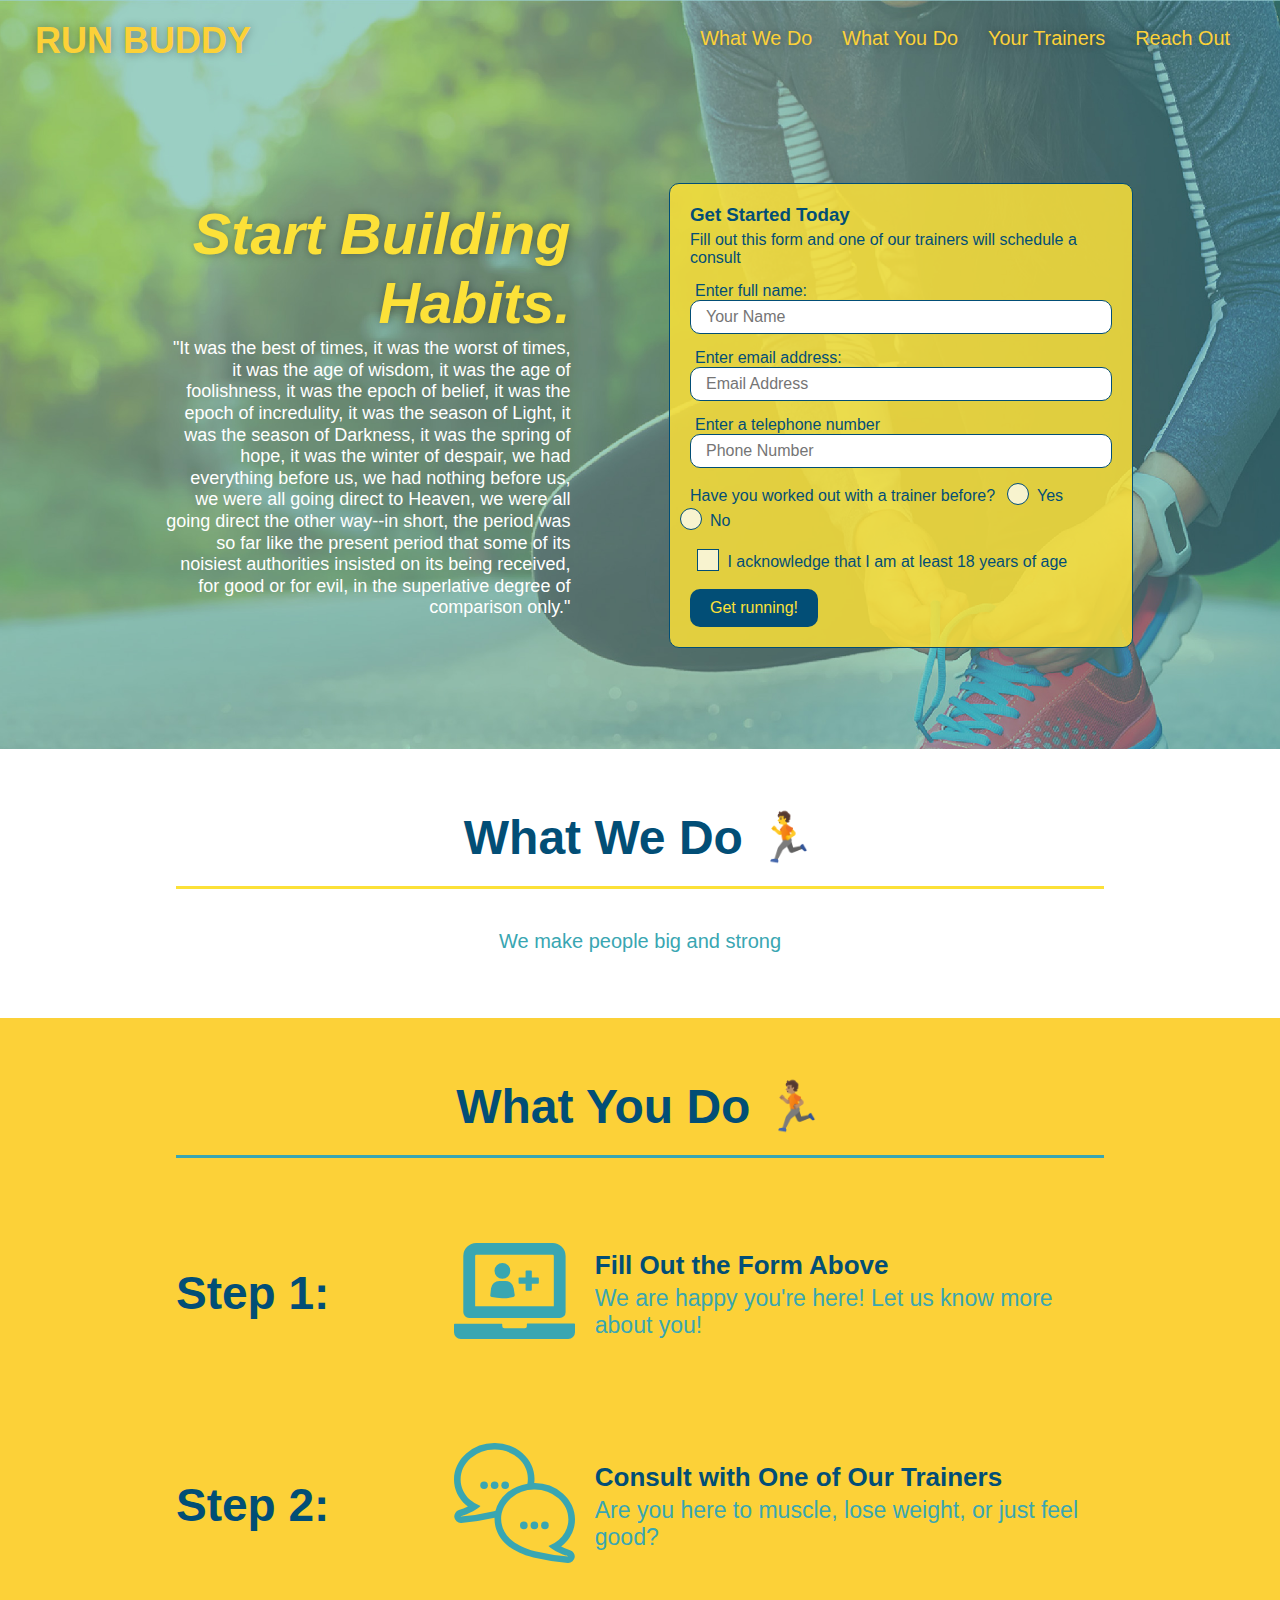
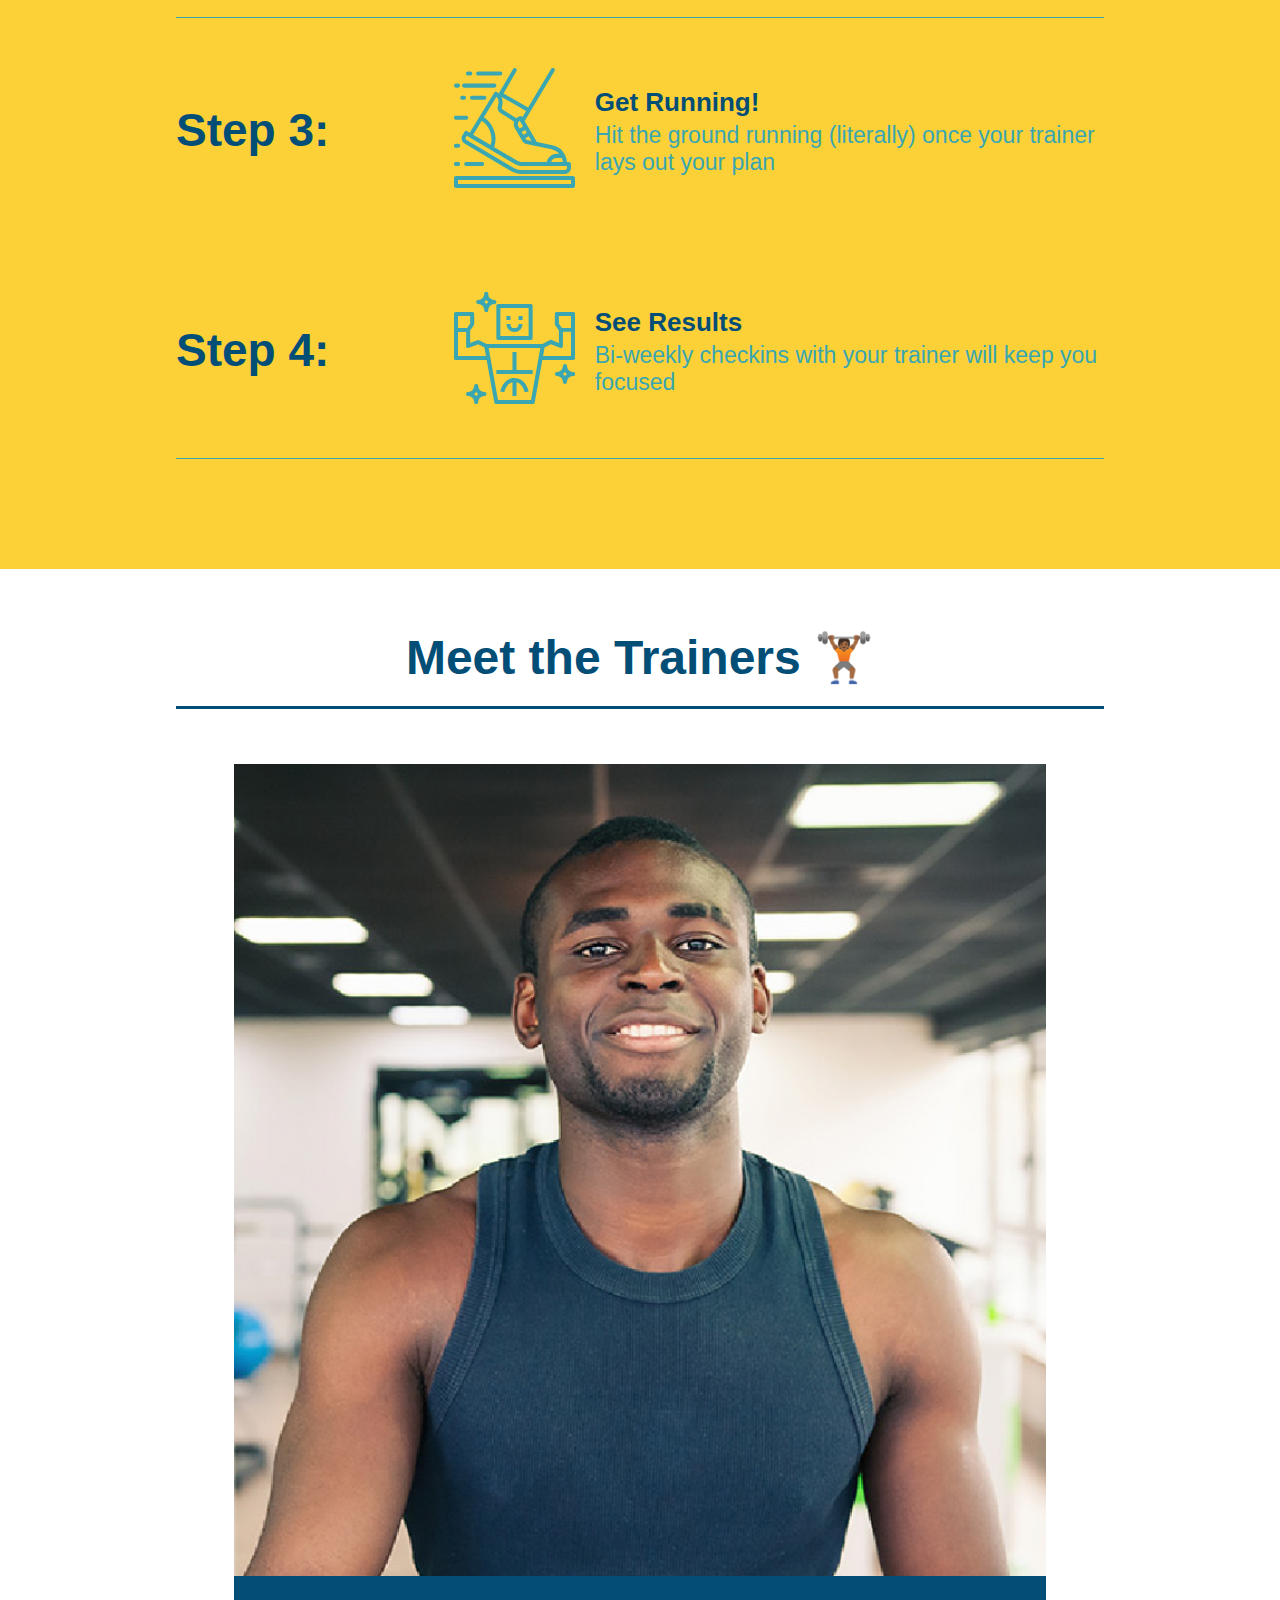
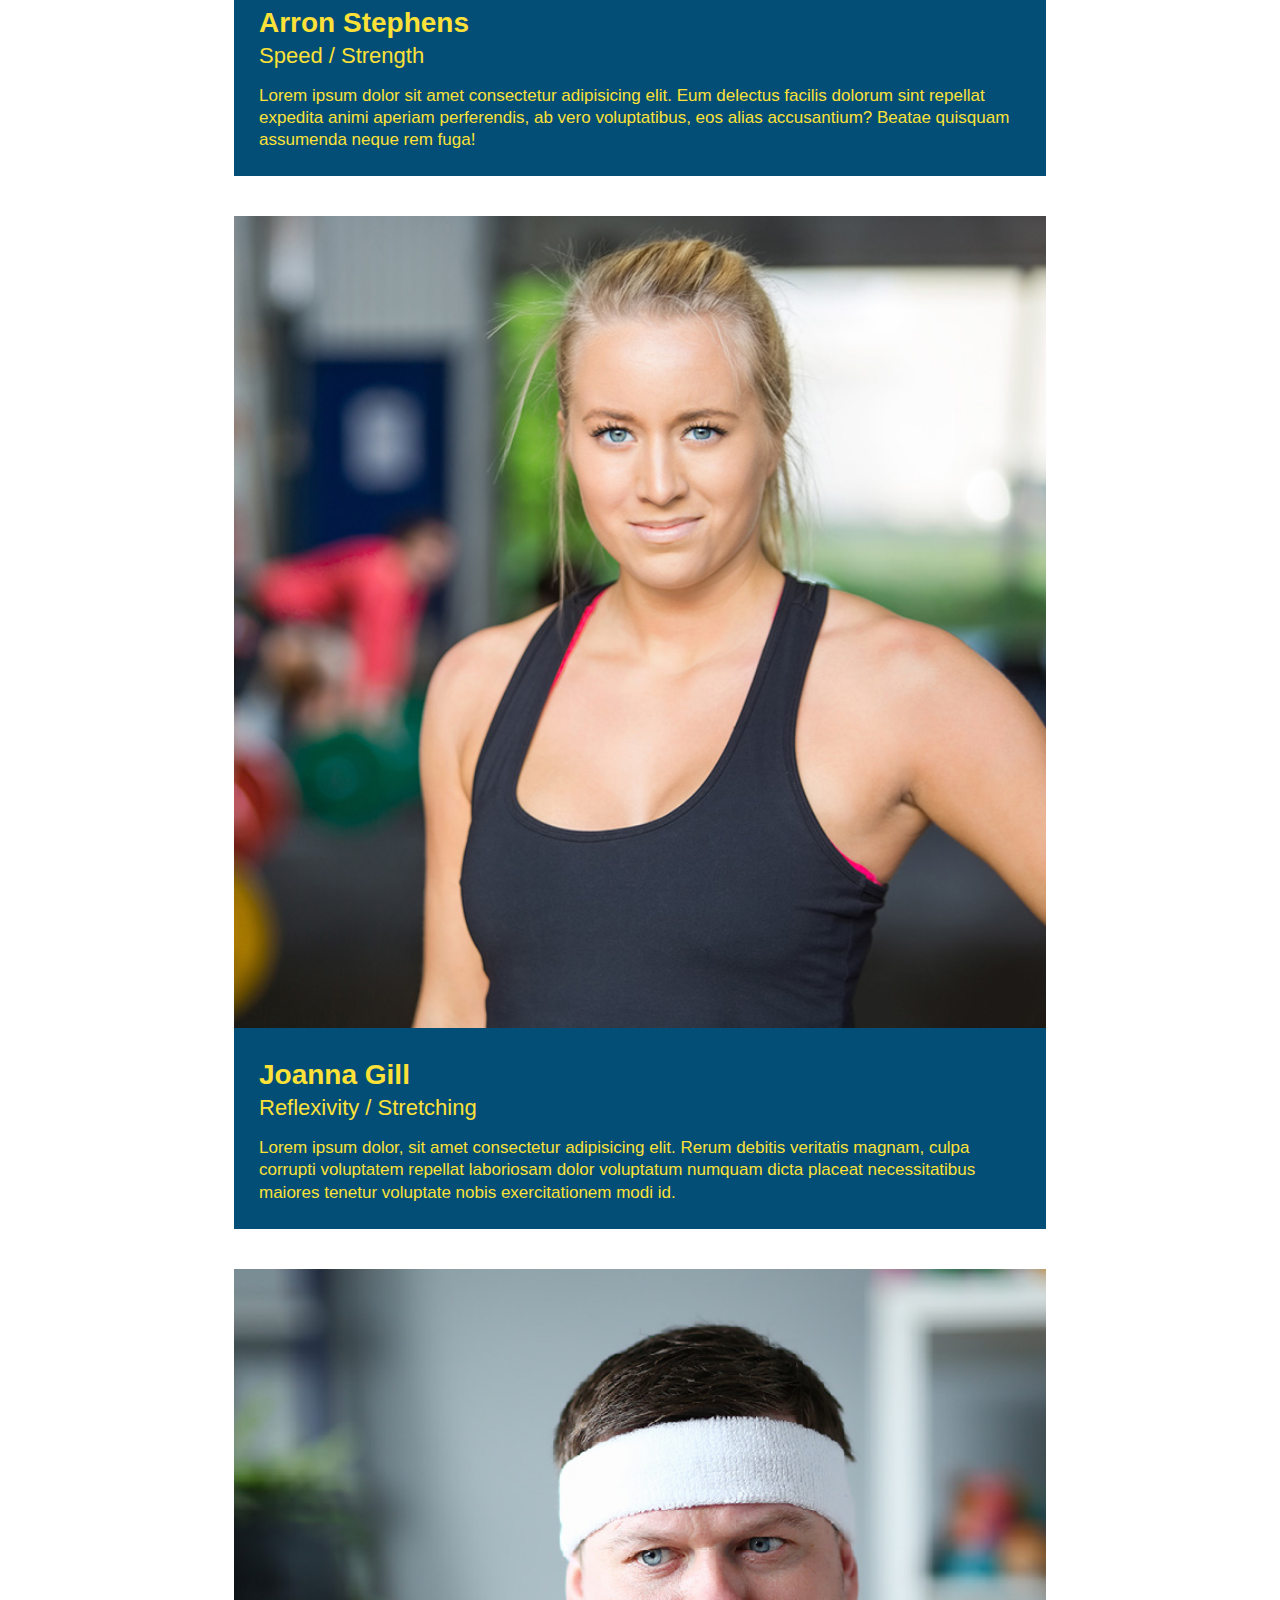
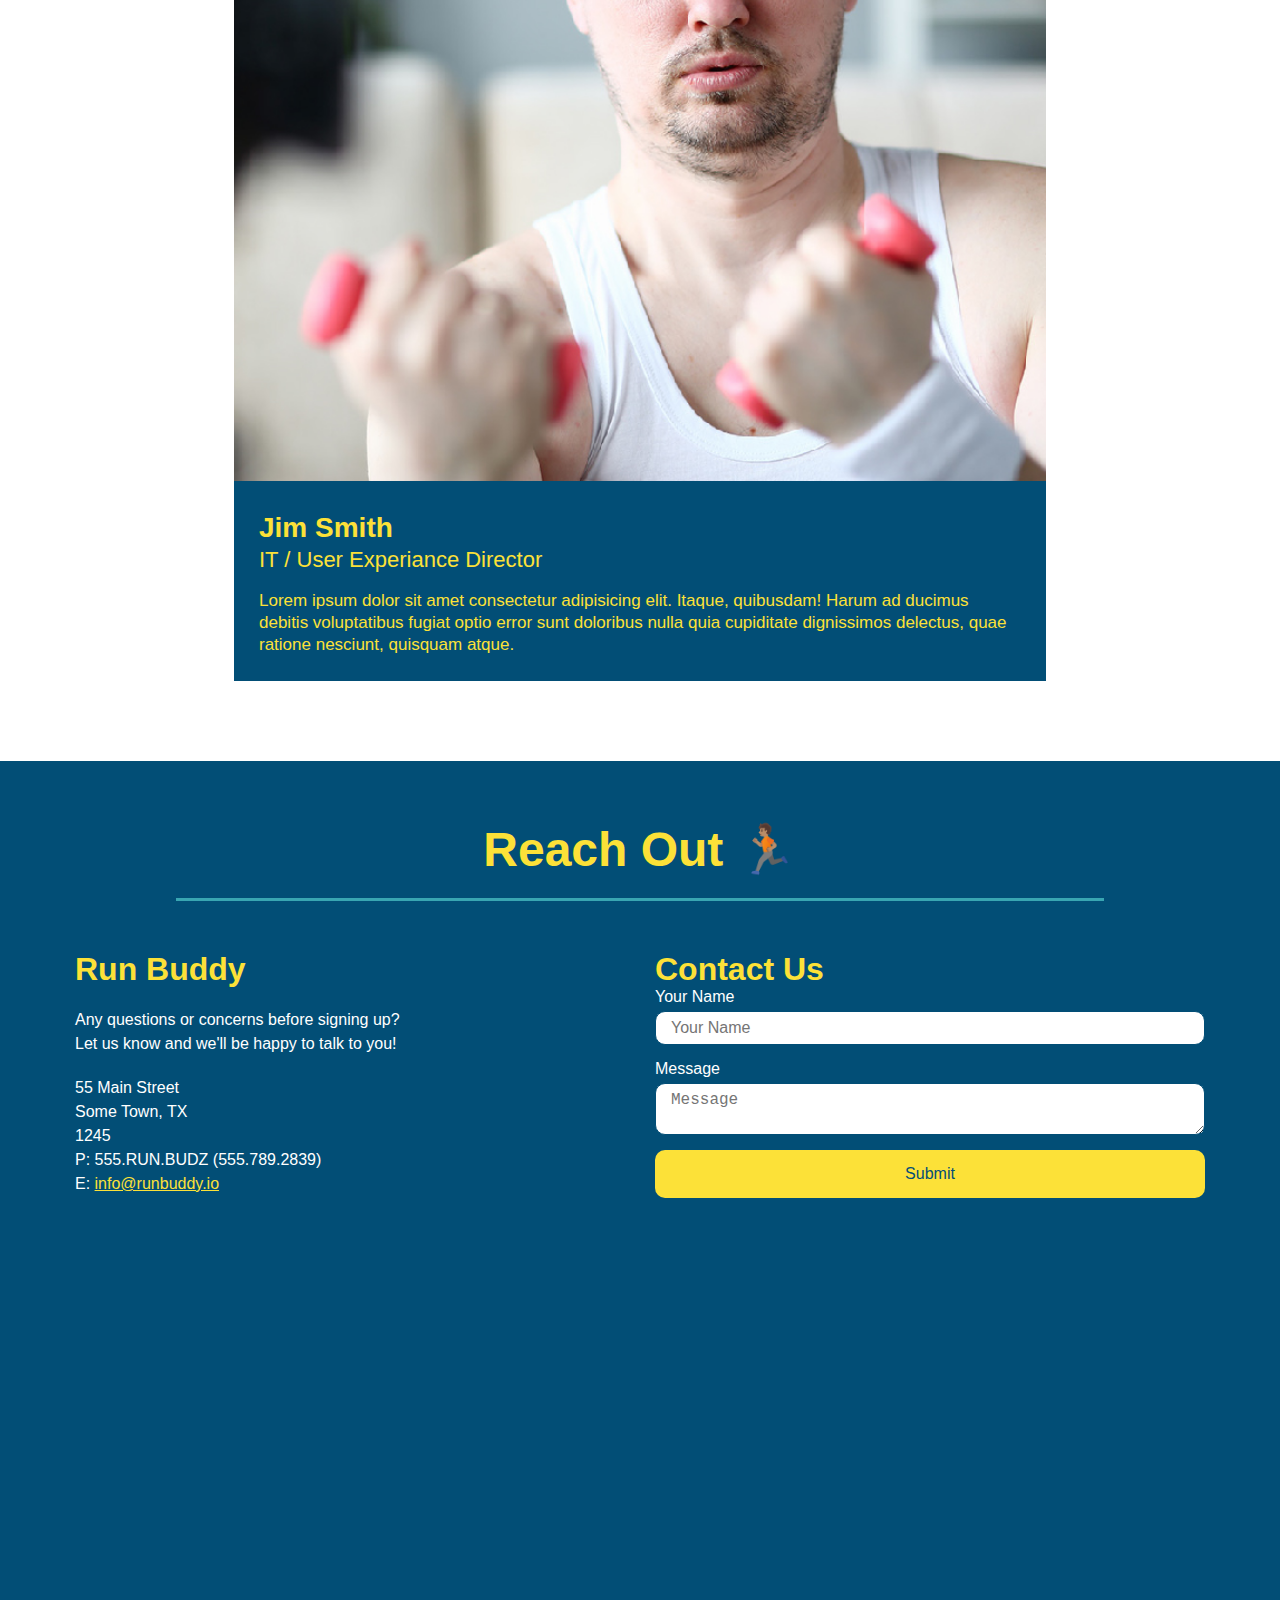
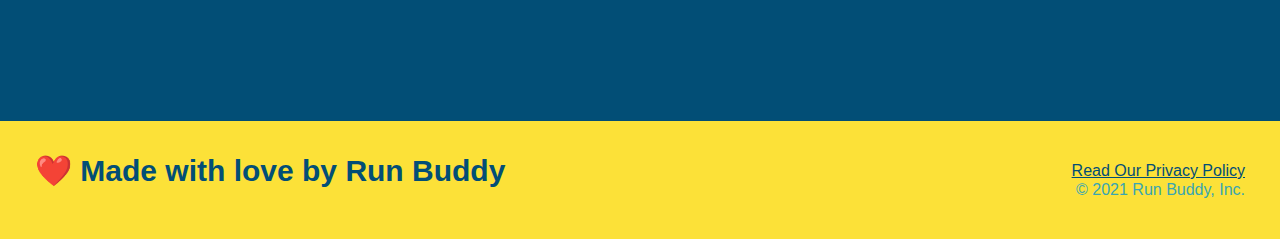
<file: Index.html>
<!DOCTYPE html>
<html lang="en">

<head>
  <meta charset="UTF-8" />
  <meta name="viewport" content="width=device-width, initial-scale=1.0" />
  <title>Run Buddy</title>
  <link rel="stylesheet" href="./assets/style.css">
</head>

<body>
  <!--navigation-->
  <header>
    <h1>
      <a href="./RunBuddy.html">RUN BUDDY</a>
    </h1>
    <nav>
      <!-- Unordered list element -->
      <ul>
        <!-- List item element -->
        <li>
          <!-- Anchor element -->
          <a href="#what-we-do">What We Do</a>
        </li>
        <li>
          <a href="#what-you-do">What You Do</a>
        </li>
        <li>
          <a href="#your-trainers">Your Trainers</a>
        </li>
        <li>
          <a href="#reach-out">Reach Out</a>
        </li>
      </ul>
    </nav>
  </header>

  <!--HERO SECTION-->
  <section class="hero">
    <div class="hero-cta">
      <!-- Wrap every h2 with a class of "section-title" in this div -->
      <h2>Start Building Habits.</h2>
      <p>"It was the best of times, it was the worst of times, it was the age of wisdom, it was the age of foolishness,
        it was
        the epoch of belief, it was the epoch of incredulity, it was the season of Light, it was the season of Darkness,
        it was
        the spring of hope, it was the winter of despair, we had everything before us, we had nothing before us, we were
        all
        going direct to Heaven, we were all going direct the other way--in short, the period was so far like the present
        period
        that some of its noisiest authorities insisted on its being received, for good or for evil, in the superlative
        degree of
        comparison only."
      </p>
    </div>

    <div class="hero-form">
      <h3>Get Started Today</h3>
      <p>Fill out this form and one of our trainers will schedule a consult</p>
      <!-- Add Form Element -->
      <form>
        <label for="name">Enter full name:</label>
        <input type="text" placeholder="Your Name" name="name" id="name" class="form-input" />
        <label for="email">Enter email address:</label>
        <input type="email" placeholder="Email Address" name="email" id="email" class="form-input" />
        <label for="phone">Enter a telephone number</label>
        <input type="tel" placeholder="Phone Number" name="phone" id="phone" pattern="[0-9]{3}-[0-9]{3}-[0-9]{4}"
          class="form-input" required />
        <p>
          Have you worked out with a trainer before?
          <span class="radio-wrapper">
            <input type="radio" name="trainer-confirm" id="trainer-yes" />
            <label for="trainer-yes">Yes</label>
          </span>
          <span class="radio-wrapper">
            <input type="radio" name="trainer-confirm" id="trainer-no" />
            <label for="trainer-no">No</label>
          </span>
        </p>
        <p>
          <span class="checkbox-wrapper">
            <input type="checkbox" name="age-check" id="age-check" />
            <label for="checkbox">I acknowledge that I am at least 18 years of age</label>
          </span>
        </p>
        <button type="submit">Get running!</button>
      </form>
    </div>
  </section>

  <!-- end hero -->
  <!--"what we do" section-->
  <section id="what-we-do" class="intro">
    <div class="flex-row">
      <h2 class="section-title primary-border">
        What We Do 🏃
      </h2>
    </div>
    <div class="flex-row">
      <p>
        We make people big and strong
      </p>
    </div>
  </section>

  <!-- "What you do" -->
  <section id="what-you-do" class="steps">
    <div class="flex-row">
      <h2 class="section-title secondary-border">What You Do 🏃🏽</h2>
    </div>
    <div class="step">
      <h3>Step 1:</h3>
      <div class="step-info">
        <!-- Insert img element #1-->
        <div class="step-img">
          <img src="./assets/images/step-1.svg" alt="" />
        </div>

        <div class="step-text">
          <h4>Fill Out the Form Above</h4>
          <p>We are happy you're here! Let us know more about you!</p>
        </div>
      </div>
    </div>
    <div class="step">
      <h3>Step 2:</h3>
      <div class="step-info">
        <div class="step-img">
          <!-- Insert img elemet #2 -->
          <img src="./assets/images/step-2.svg" alt="" />
        </div>

        <div class="step-text">
          <h4> Consult with One of Our Trainers</h4>
          <p>Are you here to muscle, lose weight, or just feel good?</p>
        </div>
      </div>
    </div>

    <div class="step">
      <h3>Step 3:</h3>
      <div class="step-info">
        <div class="step-img">
          <!-- Insert img element #3 -->
          <img src="./assets/images/step-3.svg" alt="" />
        </div>
        <div class="step-text">
          <h4>Get Running!</h4>
          <p>Hit the ground running (literally) once your trainer lays out your plan</p>
        </div>
      </div>
    </div>

    <div class="step">
      <!-- Insert img element #4 -->
      <h3>Step 4: </h3>
      <div class="step-info">
        <div class="step-img">
          <img src="./assets/images/step-4.svg" alt="" />
        </div>
        <div class="step-text">
          <h4>See Results</h4>
          <p>Bi-weekly checkins with your trainer will keep you focused</p>
        </div>
      </div>
    </div>
  </section>

  <!--"meet the trainers" section-->
  <section id="your-trainers">
    <div class="flex-row">
      <h2 class="section-title primary border">
        Meet the Trainers 🏋🏾
      </h2>
    </div>

    <div class="trainers">
      <article class="trainer">
        <img src="assets/images/trainer-1.jpg" alt="Arron Stephens in his workout clothes, ready to pump iron" />
        <div class="trainer-bio">
          <h3 class="trainer-name">Arron Stephens</h3>
          <h4>Speed / Strength</h4>
          <p>Lorem ipsum dolor sit amet consectetur adipisicing elit. Eum delectus facilis dolorum sint repellat
            expedita
            animi aperiam perferendis, ab vero voluptatibus, eos alias accusantium? Beatae quisquam assumenda neque rem
            fuga!</p>
        </div>
      </article>

      <article class="trainer">
        <img src="assets/images/trainer-2.jpg" alt="Joanna Gill in her workout clothes, ready to work out" />
        <div class="trainer-bio">
          <h3 class="trainer-name">Joanna Gill</h3>
          <h4 class="trainer-role">Reflexivity / Stretching</h4>
          <p>Lorem ipsum dolor, sit amet consectetur adipisicing elit. Rerum debitis veritatis magnam, culpa corrupti
            voluptatem repellat laboriosam dolor voluptatum numquam dicta placeat necessitatibus maiores tenetur
            voluptate
            nobis exercitationem modi id.</p>
        </div>
      </article>
      <article class="trainer">
        <img src="assets/images/trainer-3.jpg"
          alt="Jim Smith is part of the IT staff. This picture is of him in a headband, ready to watch other people workout" />
        <div class="trainer-bio">
          <h3 class="trainer-name">Jim Smith</h3>
          <h4 class="trainer-role">IT / User Experiance Director</h4>
          <p>Lorem ipsum dolor sit amet consectetur adipisicing elit. Itaque, quibusdam! Harum ad ducimus debitis
            voluptatibus fugiat optio error sunt doloribus nulla quia cupiditate dignissimos delectus, quae ratione
            nesciunt, quisquam atque.</p>
        </div>
      </article>
    </div>
  </section>
  <!--"reach out" section-->
  <section id="reach-out" class="contact">
    <div class="flex-row">
      <h2 class="section-title secondary-border">
        Reach Out 🏃🏽
      </h2>
    </div>

    <div class="contact-info">
      <div>
        <h3>Run Buddy</h3>
        <p>
          Any questions or concerns before signing up?
          <br />
          Let us know and we'll be happy to talk to you!
        </p>

        <address>
          55 Main Street <br />
          Some Town, TX <br />
          1245<br />
          P: 555.RUN.BUDZ (555.789.2839)<br />
          E: <a href="mailto:info@runbuddy.io">info@runbuddy.io</a>
        </address>

      </div>

      <div class="contact-form">
        <h3>Contact Us</h3>
        <form>
          <label for="contact-name">Your Name</label>
          <input type="text" id="contact-name" placeholder="Your Name" />

          <label for="contact-message">Message</label>
          <textarea id="contact-message" placeholder="Message"></textarea>

          <button type="submit">Submit</button>
        </form>
      </div>

      <iframe
        src="https://www.google.com/maps/embed?pb=!1m18!1m12!1m3!1d3340.7114261593015!2d-96.70326078443335!3d33.1429450725433!2m3!1f0!2f0!3f0!3m2!1i1024!2i768!4f13.1!3m3!1m2!1s0x864c16f3965f69c9%3A0x51176661ae57fb82!2s6375%20Collin%20McKinney%20Pkwy%2C%20McKinney%2C%20TX%2075070!5e0!3m2!1sen!2sus!4v1624463927984!5m2!1sen!2sus"
        frameborder="0" style="border:0" allowfullscreen>
      </iframe>
    </div>
  </section>

  <footer>
    <div class="flex-row">
      <h2>❤️ Made with love by Run Buddy</h2>
    </div>
    <div>
      <a href="./assets/PrivacyPolicy.html">Read Our Privacy Policy</a><br />
      &copy; 2021 Run Buddy, Inc.
    </div>
  </footer>
</body>

</html>
</file>
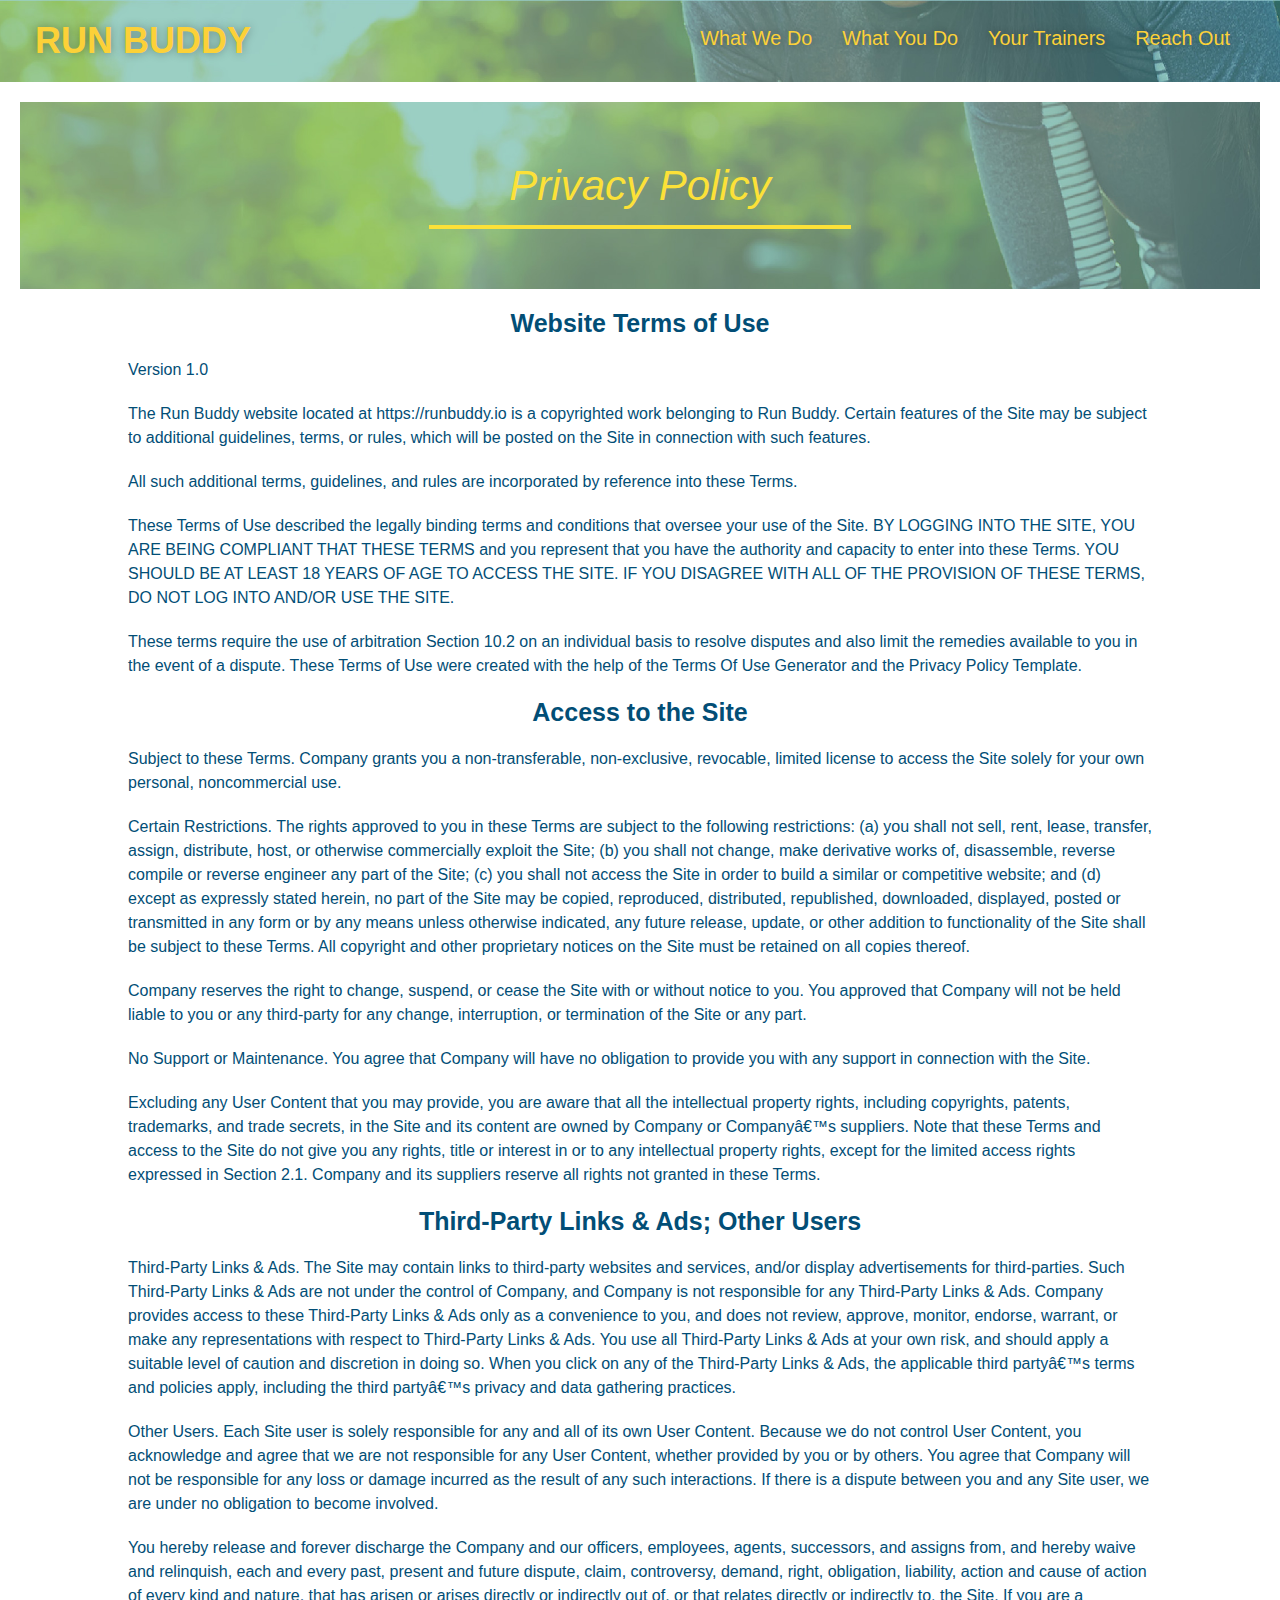
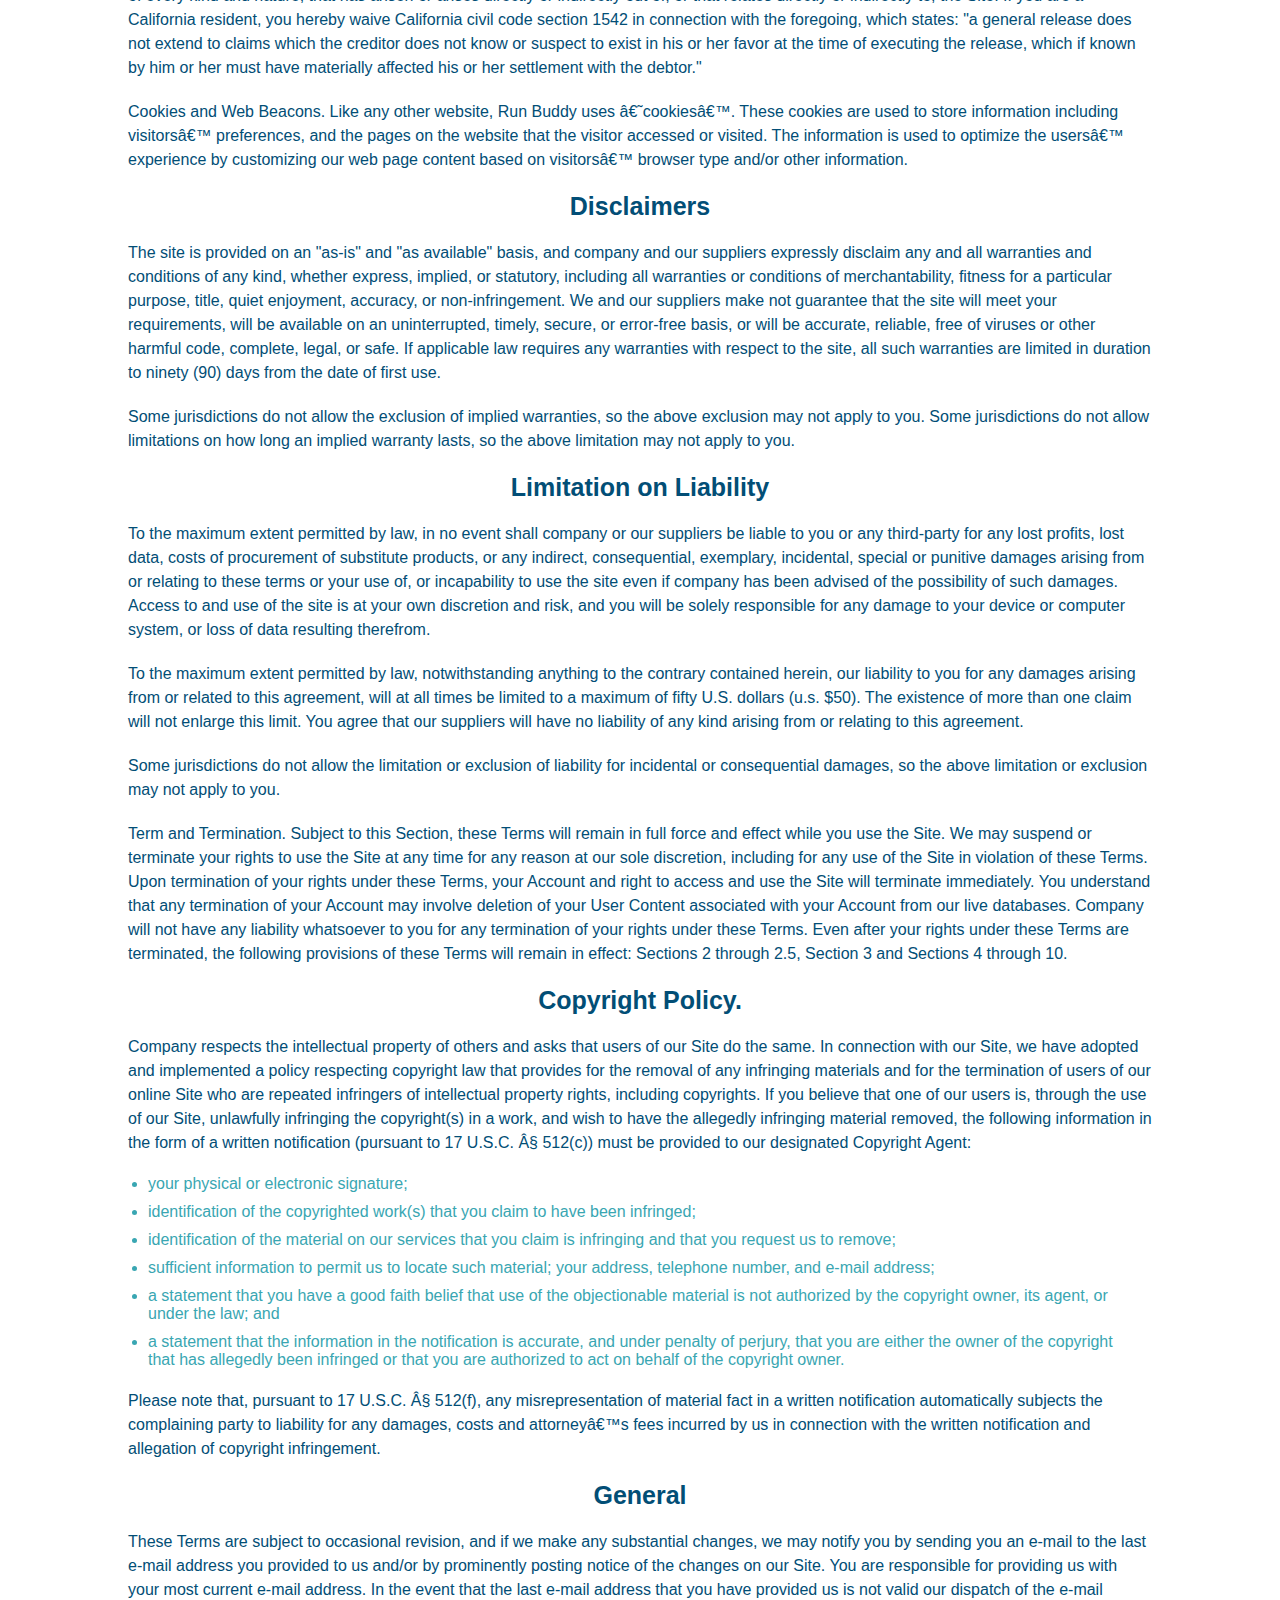
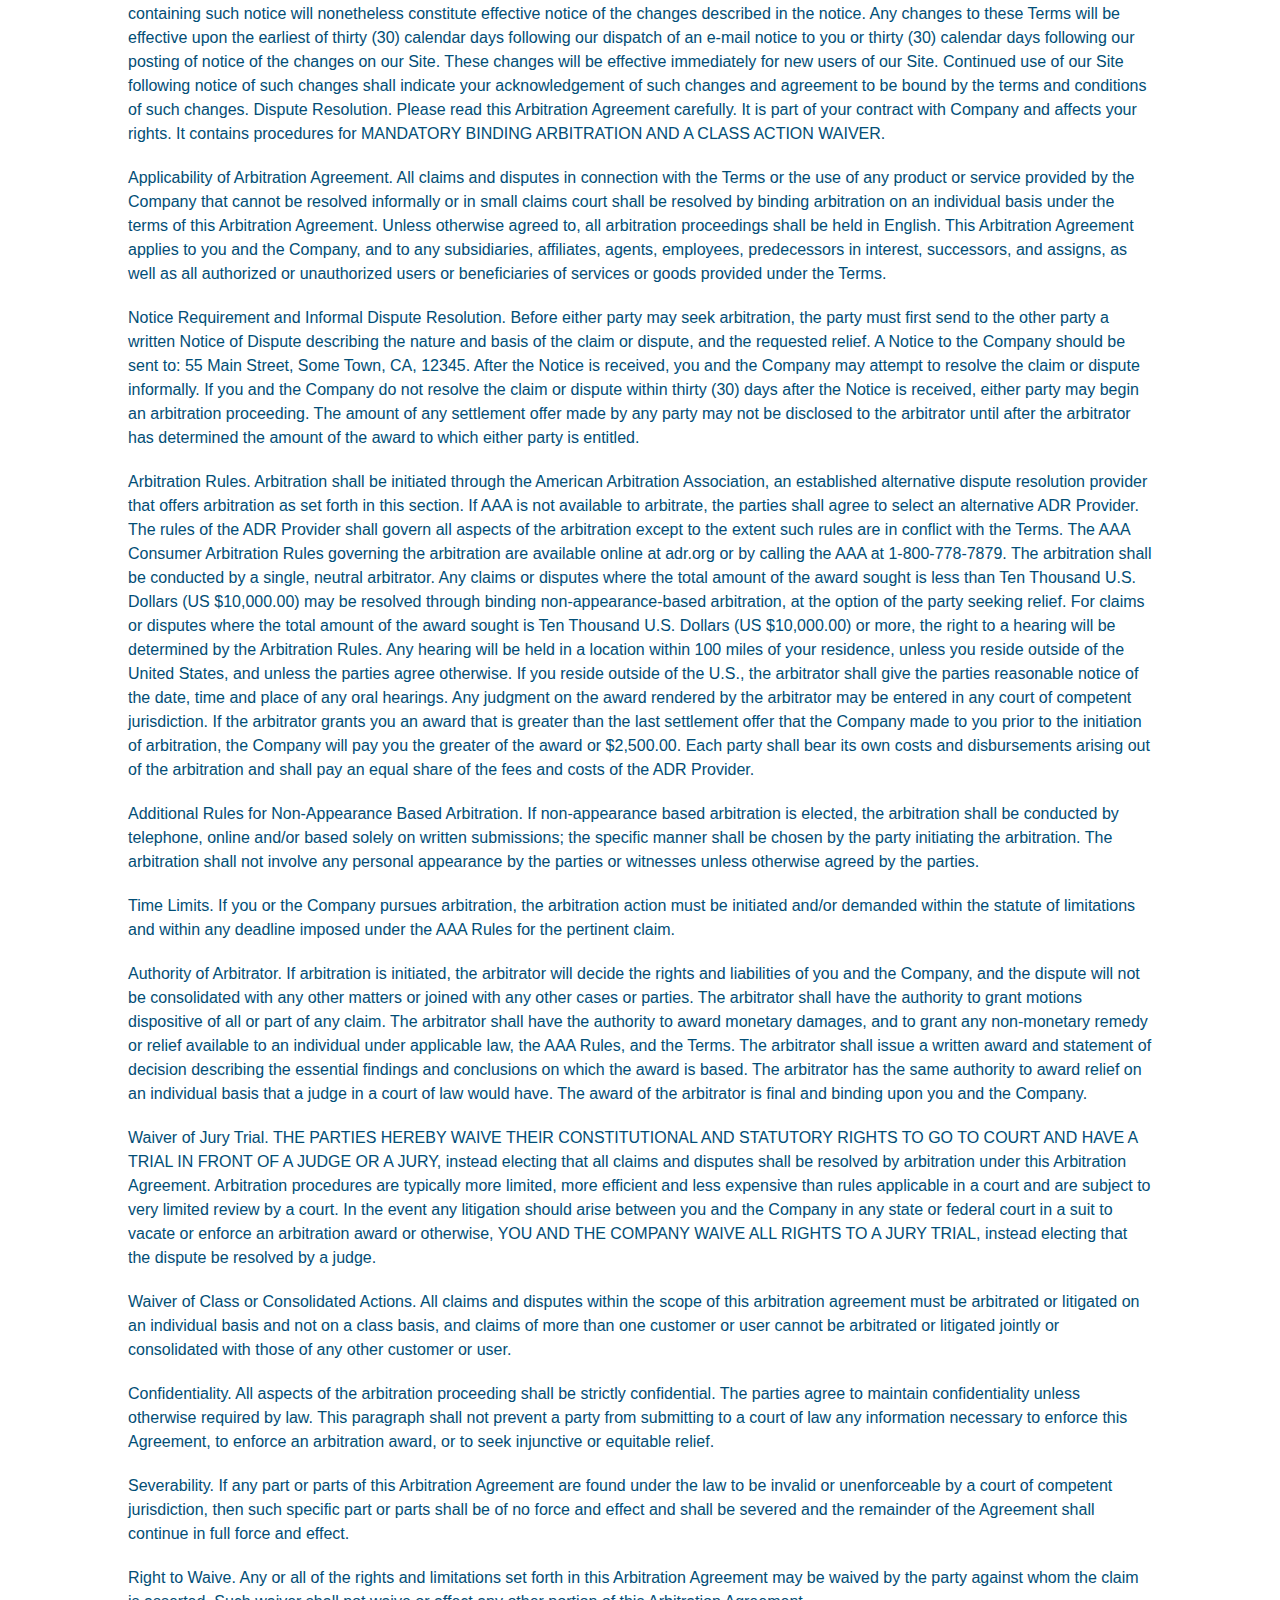
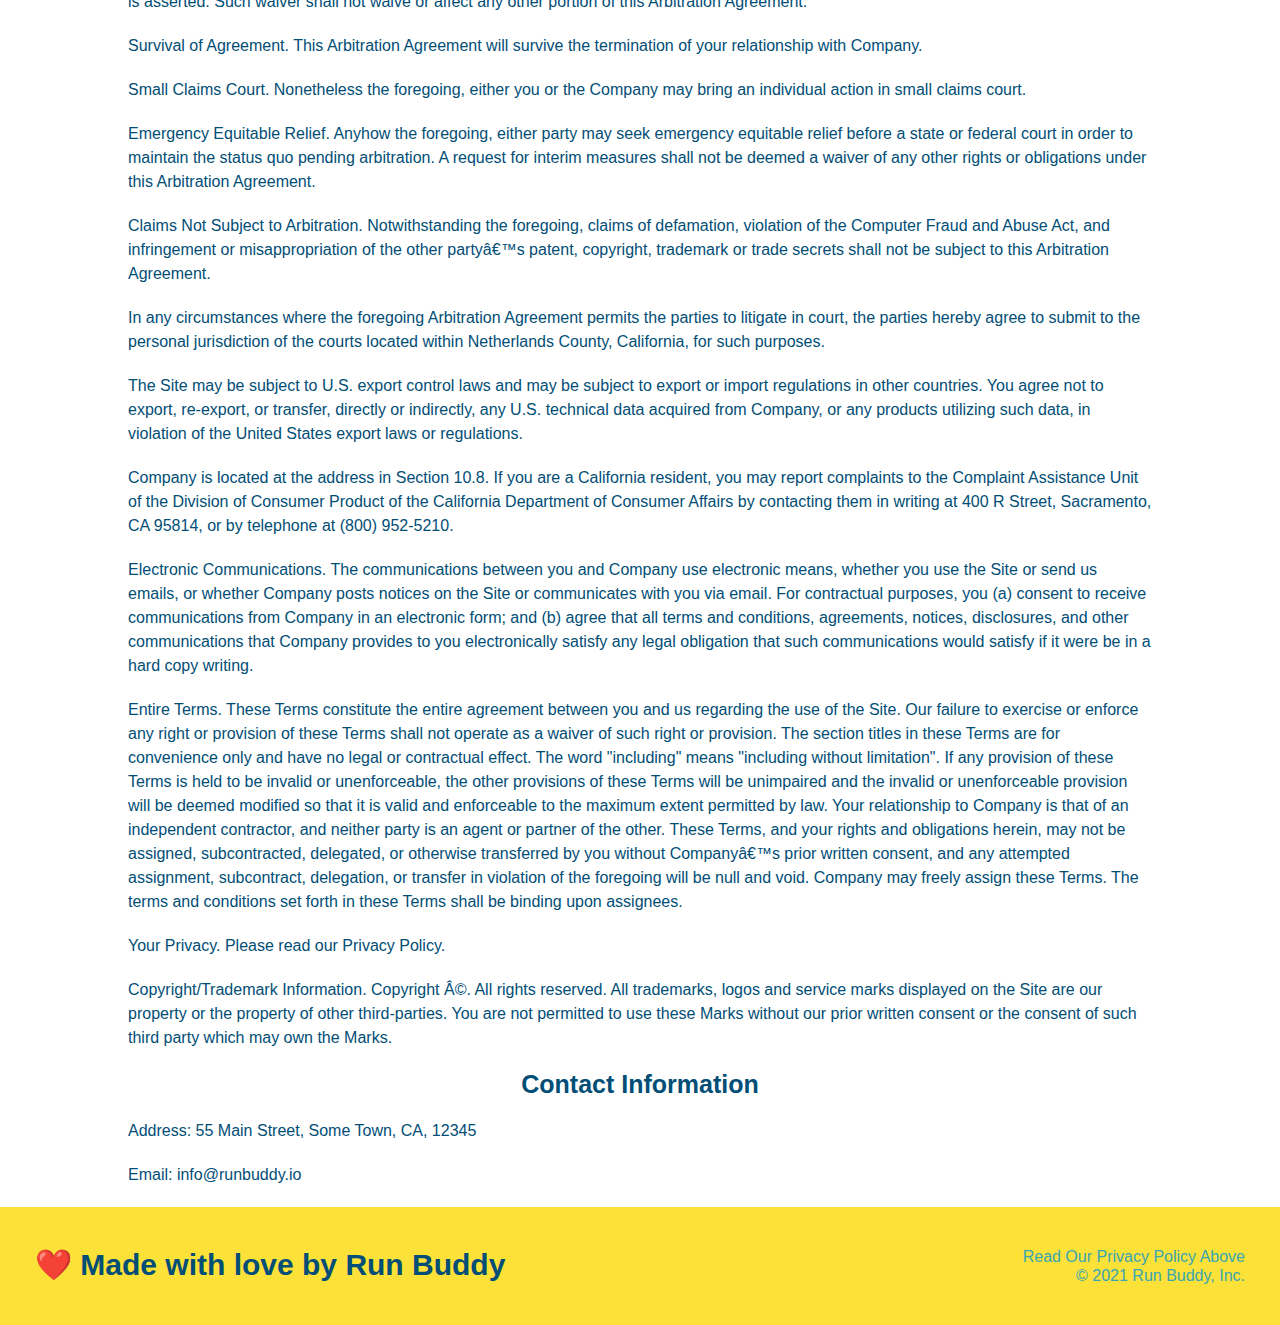
<file: PrivacyPolicy.html>
<!DOCTYPE html>
<html lang="en">
<head>
  <meta charset="UTF-8">
  <meta http-equiv="X-UA-Compatible" content="IE=edge">
  <meta name="viewport" content="width=device-width, initial-scale=1.0">
  <title>Privacy-Policy Run Buddy</title>
  <link rel="stylesheet" href="assets/style.css">
  <link rel="stylesheet" href="assets/ppstyle.css">
</head>
<body>
  <header>
    <h1>
      <a href="./RunBuddy.html">RUN BUDDY</a>
    </h1>
    <nav>
      <!-- Unordered list element -->
      <ul>
        <!-- List item element -->
        <li>
          <!-- Anchor element -->
          <a href="./RunBuddy.html#what-we-do">What We Do</a>
        </li>
        <li>
          <a href="./RunBuddy.html#what-you-do">What You Do</a>
        </li>
        <li>
          <a href="./RunBuddy.html#your-trainers">Your Trainers</a>
        </li>
        <li>
          <a href="./RunBuddy.html#reach-out">Reach Out</a>
        </li>
      </ul>
    </nav>
  </header>
  <section class="hero hero-secondary">
    <h2 class="page-title">
      Privacy Policy
    </h2>
  </section>
  <article class="secondary-content">
    <h3>
      Website Terms of Use
    </h3>
    
    <p>
      Version 1.0
    </p>
    
    <p>
      The Run Buddy website located at https://runbuddy.io is a copyrighted work belonging to Run Buddy. Certain
      features of the Site may be subject to additional guidelines, terms, or rules, which will be posted on the Site
      in connection with such features.
    </p>
    
    <p>
      All such additional terms, guidelines, and rules are incorporated by reference into these Terms.
    </p>
    
    <p>
      These Terms of Use described the legally binding terms and conditions that oversee your use of the Site. BY
      LOGGING INTO THE SITE, YOU ARE BEING COMPLIANT THAT THESE TERMS and you represent that you have the authority
      and capacity to enter into these Terms. YOU SHOULD BE AT LEAST 18 YEARS OF AGE TO ACCESS THE SITE. IF YOU
      DISAGREE WITH ALL OF THE PROVISION OF THESE TERMS, DO NOT LOG INTO AND/OR USE THE SITE.
    </p>
    
    <p>
      These terms require the use of arbitration Section 10.2 on an individual basis to resolve disputes and also
      limit the remedies available to you in the event of a dispute. These Terms of Use were created with the help of
      the Terms Of Use Generator and the Privacy Policy Template.
    </p>
    
    <h3>
      Access to the Site
    </h3>
    
    <p>
      Subject to these Terms. Company grants you a non-transferable, non-exclusive, revocable, limited license to
      access the Site solely for your own personal, noncommercial use.
    </p>
    
    <p>
      Certain Restrictions. The rights approved to you in these Terms are subject to the following restrictions: (a)
      you shall not sell, rent, lease, transfer, assign, distribute, host, or otherwise commercially exploit the Site;
      (b) you shall not change, make derivative works of, disassemble, reverse compile or reverse engineer any part of
      the Site; (c) you shall not access the Site in order to build a similar or competitive website; and (d) except
      as expressly stated herein, no part of the Site may be copied, reproduced, distributed, republished, downloaded,
      displayed, posted or transmitted in any form or by any means unless otherwise indicated, any future release,
      update, or other addition to functionality of the Site shall be subject to these Terms. All copyright and other
      proprietary notices on the Site must be retained on all copies thereof.
    </p>
    
    <p>
      Company reserves the right to change, suspend, or cease the Site with or without notice to you. You approved
      that Company will not be held liable to you or any third-party for any change, interruption, or termination of
      the Site or any part.
    </p>
    
    <p>
      No Support or Maintenance. You agree that Company will have no obligation to provide you with any support in
      connection with the Site.
    </p>
    
    <p>
      Excluding any User Content that you may provide, you are aware that all the intellectual property rights,
      including copyrights, patents, trademarks, and trade secrets, in the Site and its content are owned by Company
      or Companyâ€™s suppliers. Note that these Terms and access to the Site do not give you any rights, title or
      interest in or to any intellectual property rights, except for the limited access rights expressed in Section
      2.1. Company and its suppliers reserve all rights not granted in these Terms.
    </p>
    
    <h3>
      Third-Party Links & Ads; Other Users
    </h3>
    
    <p>
      Third-Party Links & Ads. The Site may contain links to third-party websites and services, and/or display
      advertisements for third-parties. Such Third-Party Links & Ads are not under the control of Company, and Company
      is not responsible for any Third-Party Links & Ads. Company provides access to these Third-Party Links & Ads
      only as a convenience to you, and does not review, approve, monitor, endorse, warrant, or make any
      representations with respect to Third-Party Links & Ads. You use all Third-Party Links & Ads at your own risk,
      and should apply a suitable level of caution and discretion in doing so. When you click on any of the
      Third-Party Links & Ads, the applicable third partyâ€™s terms and policies apply, including the third partyâ€™s
      privacy and data gathering practices.
    </p>
    
    <p>
      Other Users. Each Site user is solely responsible for any and all of its own User Content. Because we do not
      control User Content, you acknowledge and agree that we are not responsible for any User Content, whether
      provided by you or by others. You agree that Company will not be responsible for any loss or damage incurred as
      the result of any such interactions. If there is a dispute between you and any Site user, we are under no
      obligation to become involved.
    </p>
    
    <p>
      You hereby release and forever discharge the Company and our officers, employees, agents, successors, and
      assigns from, and hereby waive and relinquish, each and every past, present and future dispute, claim,
      controversy, demand, right, obligation, liability, action and cause of action of every kind and nature, that has
      arisen or arises directly or indirectly out of, or that relates directly or indirectly to, the Site. If you are
      a California resident, you hereby waive California civil code section 1542 in connection with the foregoing,
      which states: "a general release does not extend to claims which the creditor does not know or suspect to exist
      in his or her favor at the time of executing the release, which if known by him or her must have materially
      affected his or her settlement with the debtor."
    </p>
    
    <p>
      Cookies and Web Beacons. Like any other website, Run Buddy uses â€˜cookiesâ€™. These cookies are used to store
      information including visitorsâ€™ preferences, and the pages on the website that the visitor accessed or visited.
      The information is used to optimize the usersâ€™ experience by customizing our web page content based on visitorsâ€™
      browser type and/or other information.
    </p>
    
    <h3>
      Disclaimers
    </h3>
    
    <p>
      The site is provided on an "as-is" and "as available" basis, and company and our suppliers expressly disclaim
      any and all warranties and conditions of any kind, whether express, implied, or statutory, including all
      warranties or conditions of merchantability, fitness for a particular purpose, title, quiet enjoyment, accuracy,
      or non-infringement. We and our suppliers make not guarantee that the site will meet your requirements, will be
      available on an uninterrupted, timely, secure, or error-free basis, or will be accurate, reliable, free of
      viruses or other harmful code, complete, legal, or safe. If applicable law requires any warranties with respect
      to the site, all such warranties are limited in duration to ninety (90) days from the date of first use.
    </p>
    
    <p>
      Some jurisdictions do not allow the exclusion of implied warranties, so the above exclusion may not apply to
      you. Some jurisdictions do not allow limitations on how long an implied warranty lasts, so the above limitation
      may not apply to you.
    </p>
    
    <h3>
      Limitation on Liability
    </h3>
    
    <p>
      To the maximum extent permitted by law, in no event shall company or our suppliers be liable to you or any
      third-party for any lost profits, lost data, costs of procurement of substitute products, or any indirect,
      consequential, exemplary, incidental, special or punitive damages arising from or relating to these terms or
      your use of, or incapability to use the site even if company has been advised of the possibility of such
      damages. Access to and use of the site is at your own discretion and risk, and you will be solely responsible
      for any damage to your device or computer system, or loss of data resulting therefrom.
    </p>
    
    <p>
      To the maximum extent permitted by law, notwithstanding anything to the contrary contained herein, our liability
      to you for any damages arising from or related to this agreement, will at all times be limited to a maximum of
      fifty U.S. dollars (u.s. $50). The existence of more than one claim will not enlarge this limit. You agree that
      our suppliers will have no liability of any kind arising from or relating to this agreement.
    </p>
    
    <p>
      Some jurisdictions do not allow the limitation or exclusion of liability for incidental or consequential
      damages, so the above limitation or exclusion may not apply to you.
    </p>
    
    <p>
      Term and Termination. Subject to this Section, these Terms will remain in full force and effect while you use
      the Site. We may suspend or terminate your rights to use the Site at any time for any reason at our sole
      discretion, including for any use of the Site in violation of these Terms. Upon termination of your rights under
      these Terms, your Account and right to access and use the Site will terminate immediately. You understand that
      any termination of your Account may involve deletion of your User Content associated with your Account from our
      live databases. Company will not have any liability whatsoever to you for any termination of your rights under
      these Terms. Even after your rights under these Terms are terminated, the following provisions of these Terms
      will remain in effect: Sections 2 through 2.5, Section 3 and Sections 4 through 10.
    </p>
    
    <h3>
      Copyright Policy.
    </h3>
    
    <p>
      Company respects the intellectual property of others and asks that users of our Site do the same. In connection
      with our Site, we have adopted and implemented a policy respecting copyright law that provides for the removal
      of any infringing materials and for the termination of users of our online Site who are repeated infringers of
      intellectual property rights, including copyrights. If you believe that one of our users is, through the use of
      our Site, unlawfully infringing the copyright(s) in a work, and wish to have the allegedly infringing material
      removed, the following information in the form of a written notification (pursuant to 17 U.S.C. Â§ 512(c)) must
      be provided to our designated Copyright Agent:
    </p>
    
    <ul>
      <li>
        your physical or electronic signature;
      </li>
      <li>
        identification of the copyrighted work(s) that you claim to have been infringed;
      </li>
      <li>
        identification of the material on our services that you claim is infringing and that you request us to remove;
      </li>
      <li>
        sufficient information to permit us to locate such material; your address, telephone number, and e-mail
        address;
      </li>
      <li>
        a statement that you have a good faith belief that use of the objectionable material is not authorized by the
        copyright owner, its agent, or under the law; and
      </li>
      <li>
        a statement that the information in the notification is accurate, and under penalty of perjury, that you are
        either the owner of the copyright that has allegedly been infringed or that you are authorized to act on
        behalf of the copyright owner.
      </li>
    </ul>
    
    <p>
      Please note that, pursuant to 17 U.S.C. Â§ 512(f), any misrepresentation of material fact in a written
      notification automatically subjects the complaining party to liability for any damages, costs and attorneyâ€™s
      fees incurred by us in connection with the written notification and allegation of copyright infringement.
    </p>
    
    <h3>
      General
    </h3>
    
    <p>
      These Terms are subject to occasional revision, and if we make any substantial changes, we may notify you by
      sending you an e-mail to the last e-mail address you provided to us and/or by prominently posting notice of the
      changes on our Site. You are responsible for providing us with your most current e-mail address. In the event
      that the last e-mail address that you have provided us is not valid our dispatch of the e-mail containing such
      notice will nonetheless constitute effective notice of the changes described in the notice. Any changes to these
      Terms will be effective upon the earliest of thirty (30) calendar days following our dispatch of an e-mail
      notice to you or thirty (30) calendar days following our posting of notice of the changes on our Site. These
      changes will be effective immediately for new users of our Site. Continued use of our Site following notice of
      such changes shall indicate your acknowledgement of such changes and agreement to be bound by the terms and
      conditions of such changes. Dispute Resolution. Please read this Arbitration Agreement carefully. It is part of
      your contract with Company and affects your rights. It contains procedures for MANDATORY BINDING ARBITRATION AND
      A CLASS ACTION WAIVER.
    </p>
    
    <p>
      Applicability of Arbitration Agreement. All claims and disputes in connection with the Terms or the use of any
      product or service provided by the Company that cannot be resolved informally or in small claims court shall be
      resolved by binding arbitration on an individual basis under the terms of this Arbitration Agreement. Unless
      otherwise agreed to, all arbitration proceedings shall be held in English. This Arbitration Agreement applies to
      you and the Company, and to any subsidiaries, affiliates, agents, employees, predecessors in interest,
      successors, and assigns, as well as all authorized or unauthorized users or beneficiaries of services or goods
      provided under the Terms.
    </p>
    
    <p>
      Notice Requirement and Informal Dispute Resolution. Before either party may seek arbitration, the party must
      first send to the other party a written Notice of Dispute describing the nature and basis of the claim or
      dispute, and the requested relief. A Notice to the Company should be sent to: 55 Main Street, Some Town, CA,
      12345. After the Notice is received, you and the Company may attempt to resolve the claim or dispute informally.
      If you and the Company do not resolve the claim or dispute within thirty (30) days after the Notice is received,
      either party may begin an arbitration proceeding. The amount of any settlement offer made by any party may not
      be disclosed to the arbitrator until after the arbitrator has determined the amount of the award to which either
      party is entitled.
    </p>
    
    <p>
      Arbitration Rules. Arbitration shall be initiated through the American Arbitration Association, an established
      alternative dispute resolution provider that offers arbitration as set forth in this section. If AAA is not
      available to arbitrate, the parties shall agree to select an alternative ADR Provider. The rules of the ADR
      Provider shall govern all aspects of the arbitration except to the extent such rules are in conflict with the
      Terms. The AAA Consumer Arbitration Rules governing the arbitration are available online at adr.org or by
      calling the AAA at 1-800-778-7879. The arbitration shall be conducted by a single, neutral arbitrator. Any
      claims or disputes where the total amount of the award sought is less than Ten Thousand U.S. Dollars (US
      $10,000.00) may be resolved through binding non-appearance-based arbitration, at the option of the party seeking
      relief. For claims or disputes where the total amount of the award sought is Ten Thousand U.S. Dollars (US
      $10,000.00) or more, the right to a hearing will be determined by the Arbitration Rules. Any hearing will be
      held in a location within 100 miles of your residence, unless you reside outside of the United States, and
      unless the parties agree otherwise. If you reside outside of the U.S., the arbitrator shall give the parties
      reasonable notice of the date, time and place of any oral hearings. Any judgment on the award rendered by the
      arbitrator may be entered in any court of competent jurisdiction. If the arbitrator grants you an award that is
      greater than the last settlement offer that the Company made to you prior to the initiation of arbitration, the
      Company will pay you the greater of the award or $2,500.00. Each party shall bear its own costs and
      disbursements arising out of the arbitration and shall pay an equal share of the fees and costs of the ADR
      Provider.
    </p>
    
    <p>
      Additional Rules for Non-Appearance Based Arbitration. If non-appearance based arbitration is elected, the
      arbitration shall be conducted by telephone, online and/or based solely on written submissions; the specific
      manner shall be chosen by the party initiating the arbitration. The arbitration shall not involve any personal
      appearance by the parties or witnesses unless otherwise agreed by the parties.
    </p>
    
    <p>
      Time Limits. If you or the Company pursues arbitration, the arbitration action must be initiated and/or demanded
      within the statute of limitations and within any deadline imposed under the AAA Rules for the pertinent claim.
    </p>
    
    <p>
      Authority of Arbitrator. If arbitration is initiated, the arbitrator will decide the rights and liabilities of
      you and the Company, and the dispute will not be consolidated with any other matters or joined with any other
      cases or parties. The arbitrator shall have the authority to grant motions dispositive of all or part of any
      claim. The arbitrator shall have the authority to award monetary damages, and to grant any non-monetary remedy
      or relief available to an individual under applicable law, the AAA Rules, and the Terms. The arbitrator shall
      issue a written award and statement of decision describing the essential findings and conclusions on which the
      award is based. The arbitrator has the same authority to award relief on an individual basis that a judge in a
      court of law would have. The award of the arbitrator is final and binding upon you and the Company.
    </p>
    
    <p>
      Waiver of Jury Trial. THE PARTIES HEREBY WAIVE THEIR CONSTITUTIONAL AND STATUTORY RIGHTS TO GO TO COURT AND HAVE
      A TRIAL IN FRONT OF A JUDGE OR A JURY, instead electing that all claims and disputes shall be resolved by
      arbitration under this Arbitration Agreement. Arbitration procedures are typically more limited, more efficient
      and less expensive than rules applicable in a court and are subject to very limited review by a court. In the
      event any litigation should arise between you and the Company in any state or federal court in a suit to vacate
      or enforce an arbitration award or otherwise, YOU AND THE COMPANY WAIVE ALL RIGHTS TO A JURY TRIAL, instead
      electing that the dispute be resolved by a judge.
    </p>
    
    <p>
      Waiver of Class or Consolidated Actions. All claims and disputes within the scope of this arbitration agreement
      must be arbitrated or litigated on an individual basis and not on a class basis, and claims of more than one
      customer or user cannot be arbitrated or litigated jointly or consolidated with those of any other customer or
      user.
    </p>
    
    <p>
      Confidentiality. All aspects of the arbitration proceeding shall be strictly confidential. The parties agree to
      maintain confidentiality unless otherwise required by law. This paragraph shall not prevent a party from
      submitting to a court of law any information necessary to enforce this Agreement, to enforce an arbitration
      award, or to seek injunctive or equitable relief.
    </p>
    
    <p>
      Severability. If any part or parts of this Arbitration Agreement are found under the law to be invalid or
      unenforceable by a court of competent jurisdiction, then such specific part or parts shall be of no force and
      effect and shall be severed and the remainder of the Agreement shall continue in full force and effect.
    </p>
    
    <p>
      Right to Waive. Any or all of the rights and limitations set forth in this Arbitration Agreement may be waived
      by the party against whom the claim is asserted. Such waiver shall not waive or affect any other portion of this
      Arbitration Agreement.
    </p>
    
    <p>
      Survival of Agreement. This Arbitration Agreement will survive the termination of your relationship with
      Company.
    </p>
    
    <p>
      Small Claims Court. Nonetheless the foregoing, either you or the Company may bring an individual action in small
      claims court.
    </p>
    
    <p>
      Emergency Equitable Relief. Anyhow the foregoing, either party may seek emergency equitable relief before a
      state or federal court in order to maintain the status quo pending arbitration. A request for interim measures
      shall not be deemed a waiver of any other rights or obligations under this Arbitration Agreement.
    </p>
    
    <p>
      Claims Not Subject to Arbitration. Notwithstanding the foregoing, claims of defamation, violation of the
      Computer Fraud and Abuse Act, and infringement or misappropriation of the other partyâ€™s patent, copyright,
      trademark or trade secrets shall not be subject to this Arbitration Agreement.
    </p>
    
    <p>
      In any circumstances where the foregoing Arbitration Agreement permits the parties to litigate in court, the
      parties hereby agree to submit to the personal jurisdiction of the courts located within Netherlands County,
      California, for such purposes.
    </p>
    
    <p>
      The Site may be subject to U.S. export control laws and may be subject to export or import regulations in other
      countries. You agree not to export, re-export, or transfer, directly or indirectly, any U.S. technical data
      acquired from Company, or any products utilizing such data, in violation of the United States export laws or
      regulations.
    </p>
    
    <p>
      Company is located at the address in Section 10.8. If you are a California resident, you may report complaints
      to the Complaint Assistance Unit of the Division of Consumer Product of the California Department of Consumer
      Affairs by contacting them in writing at 400 R Street, Sacramento, CA 95814, or by telephone at (800) 952-5210.
    </p>
    
    <p>
      Electronic Communications. The communications between you and Company use electronic means, whether you use the
      Site or send us emails, or whether Company posts notices on the Site or communicates with you via email. For
      contractual purposes, you (a) consent to receive communications from Company in an electronic form; and (b)
      agree that all terms and conditions, agreements, notices, disclosures, and other communications that Company
      provides to you electronically satisfy any legal obligation that such communications would satisfy if it were be
      in a hard copy writing.
    </p>
    
    <p>
      Entire Terms. These Terms constitute the entire agreement between you and us regarding the use of the Site. Our
      failure to exercise or enforce any right or provision of these Terms shall not operate as a waiver of such right
      or provision. The section titles in these Terms are for convenience only and have no legal or contractual
      effect. The word "including" means "including without limitation". If any provision of these Terms is held to be
      invalid or unenforceable, the other provisions of these Terms will be unimpaired and the invalid or
      unenforceable provision will be deemed modified so that it is valid and enforceable to the maximum extent
      permitted by law. Your relationship to Company is that of an independent contractor, and neither party is an
      agent or partner of the other. These Terms, and your rights and obligations herein, may not be assigned,
      subcontracted, delegated, or otherwise transferred by you without Companyâ€™s prior written consent, and any
      attempted assignment, subcontract, delegation, or transfer in violation of the foregoing will be null and void.
      Company may freely assign these Terms. The terms and conditions set forth in these Terms shall be binding upon
      assignees.
    </p>
    
    <p>
      Your Privacy. Please read our Privacy Policy.
    </p>
    
    <p>
      Copyright/Trademark Information. Copyright Â©. All rights reserved. All trademarks, logos and service marks
      displayed on the Site are our property or the property of other third-parties. You are not permitted to use
      these Marks without our prior written consent or the consent of such third party which may own the Marks.
    </p>
    
    <h3>
      Contact Information
    </h3>
    
    <p>
      Address: 55 Main Street, Some Town, CA, 12345
    </p>
    
    <p>
      Email: info@runbuddy.io
    </p>
  </article>
  <footer>
    <h2>❤️ Made with love by Run Buddy</h2>
    <div>
      <!-- <a href="./PrivacyPolicy.html">-->Read Our Privacy Policy Above<!--/a>--><br />
      &copy; 2021 Run Buddy, Inc.
    </div>
  </footer>
</body>
</html>
</file>
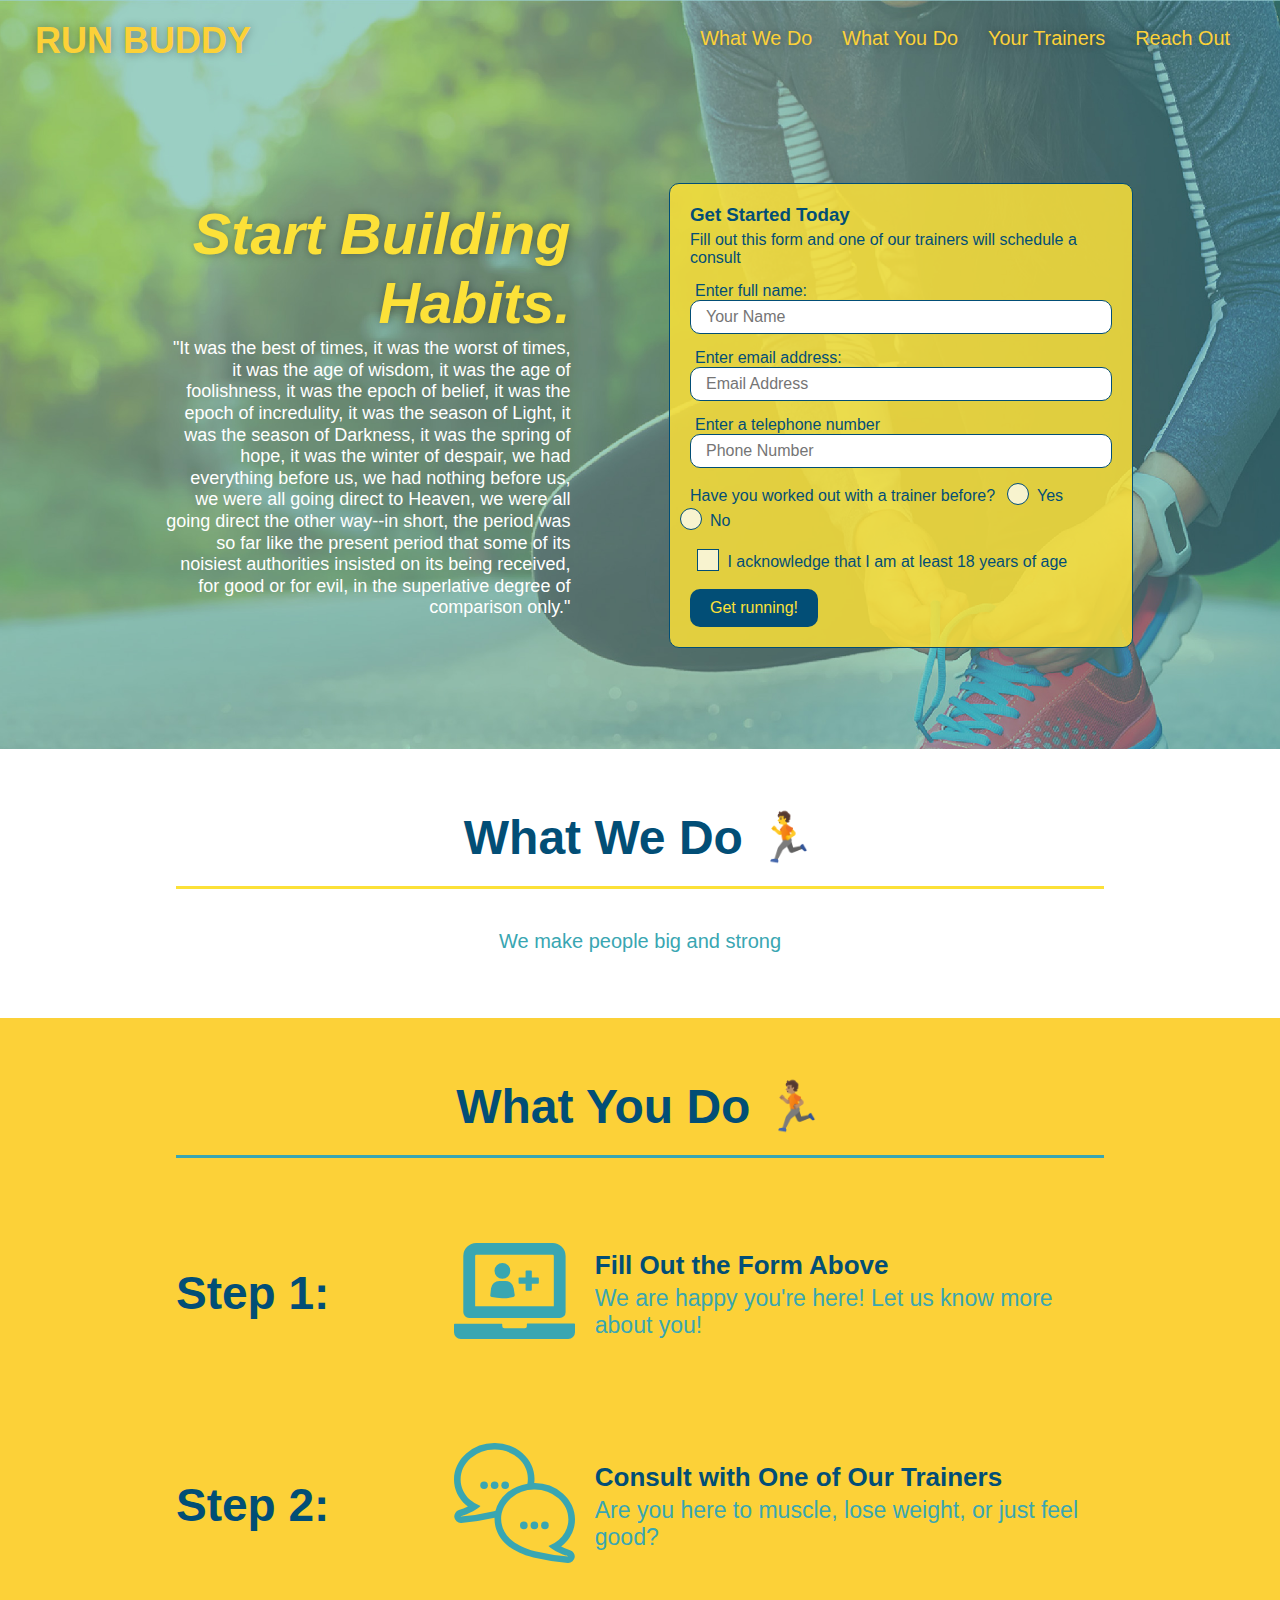
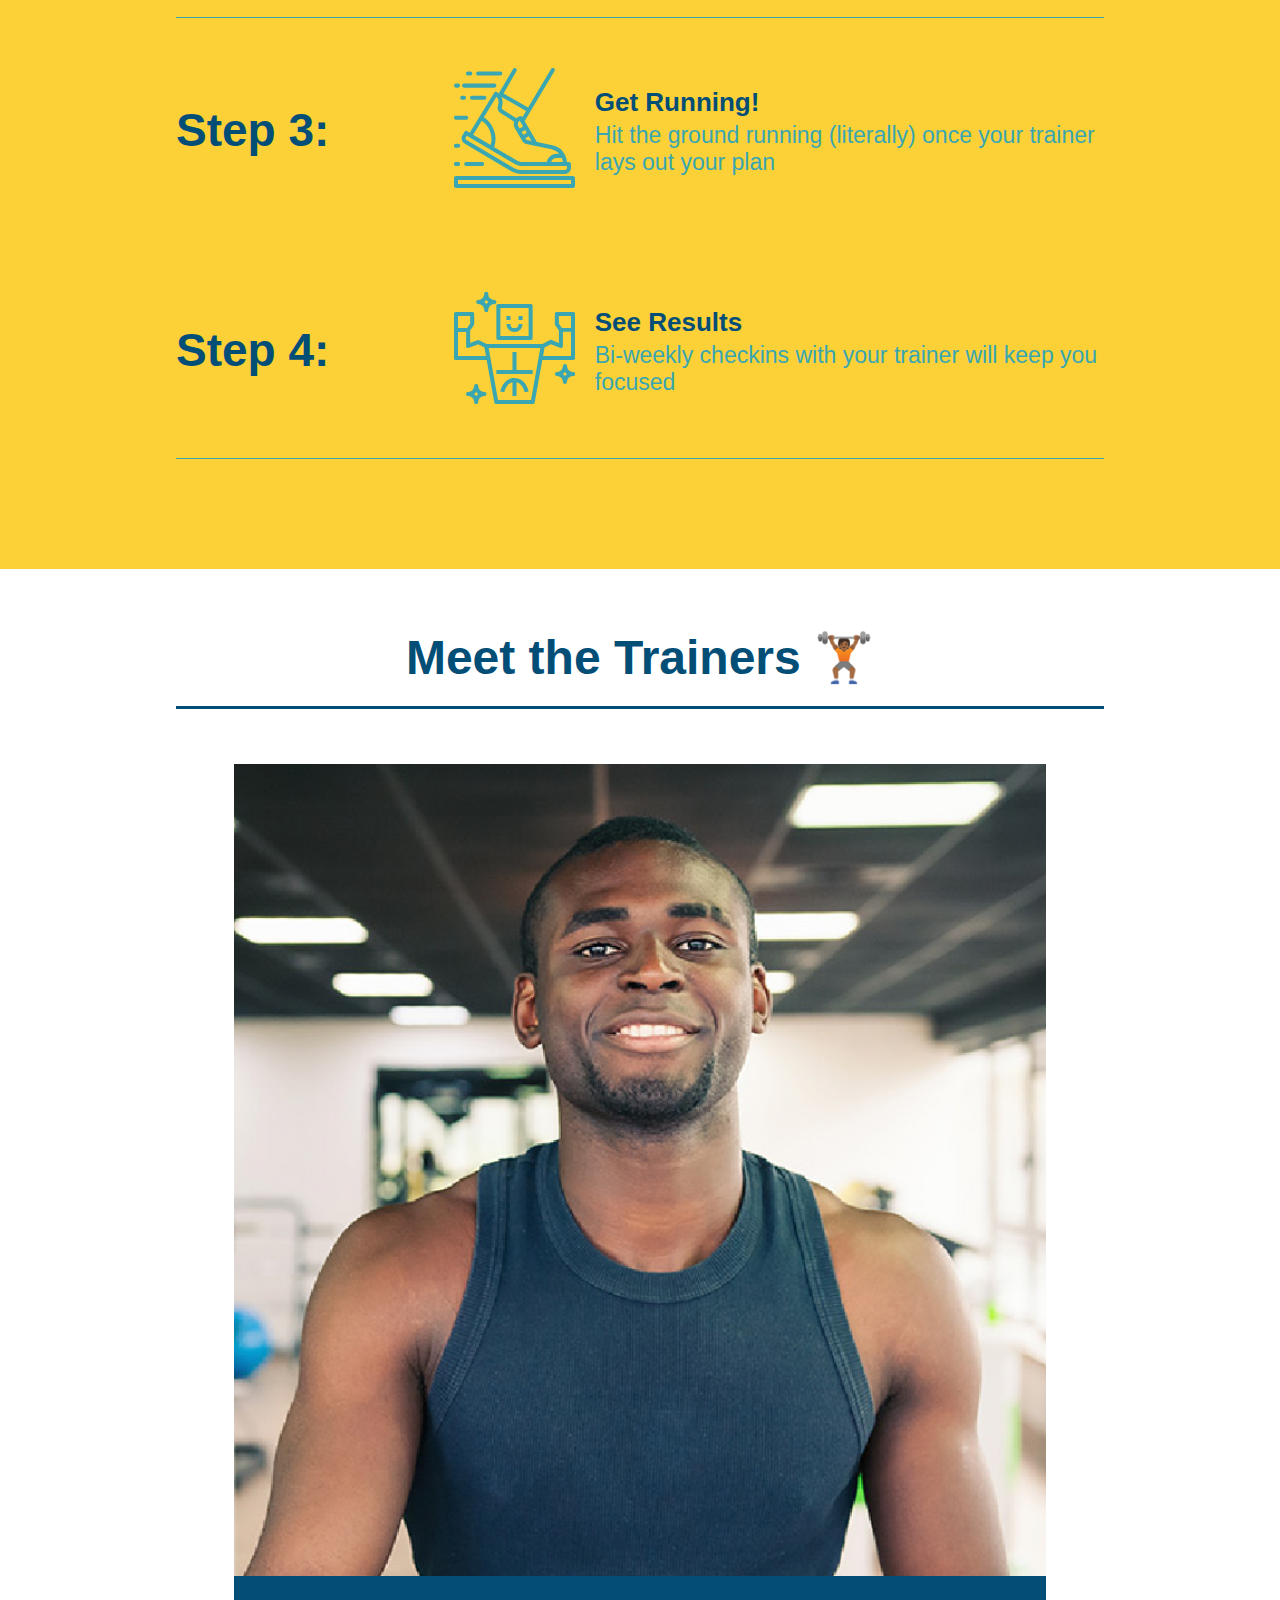
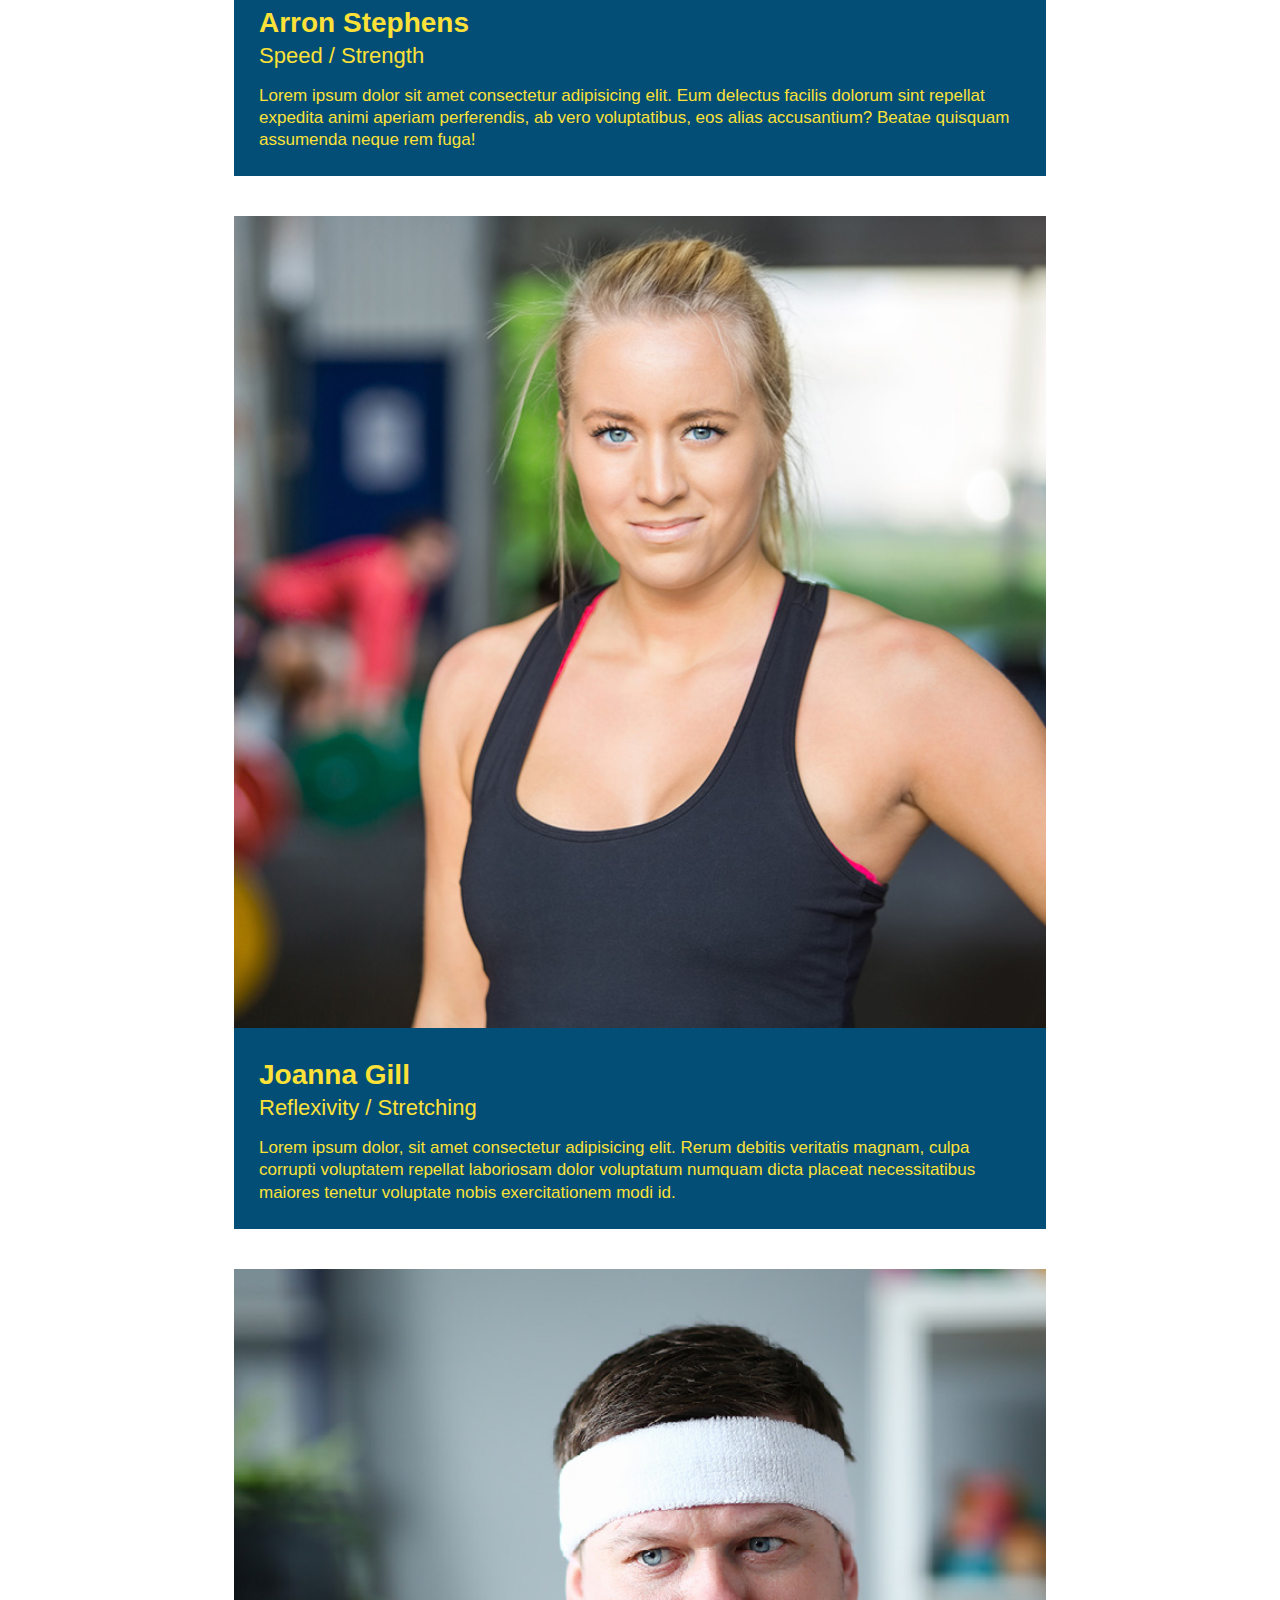
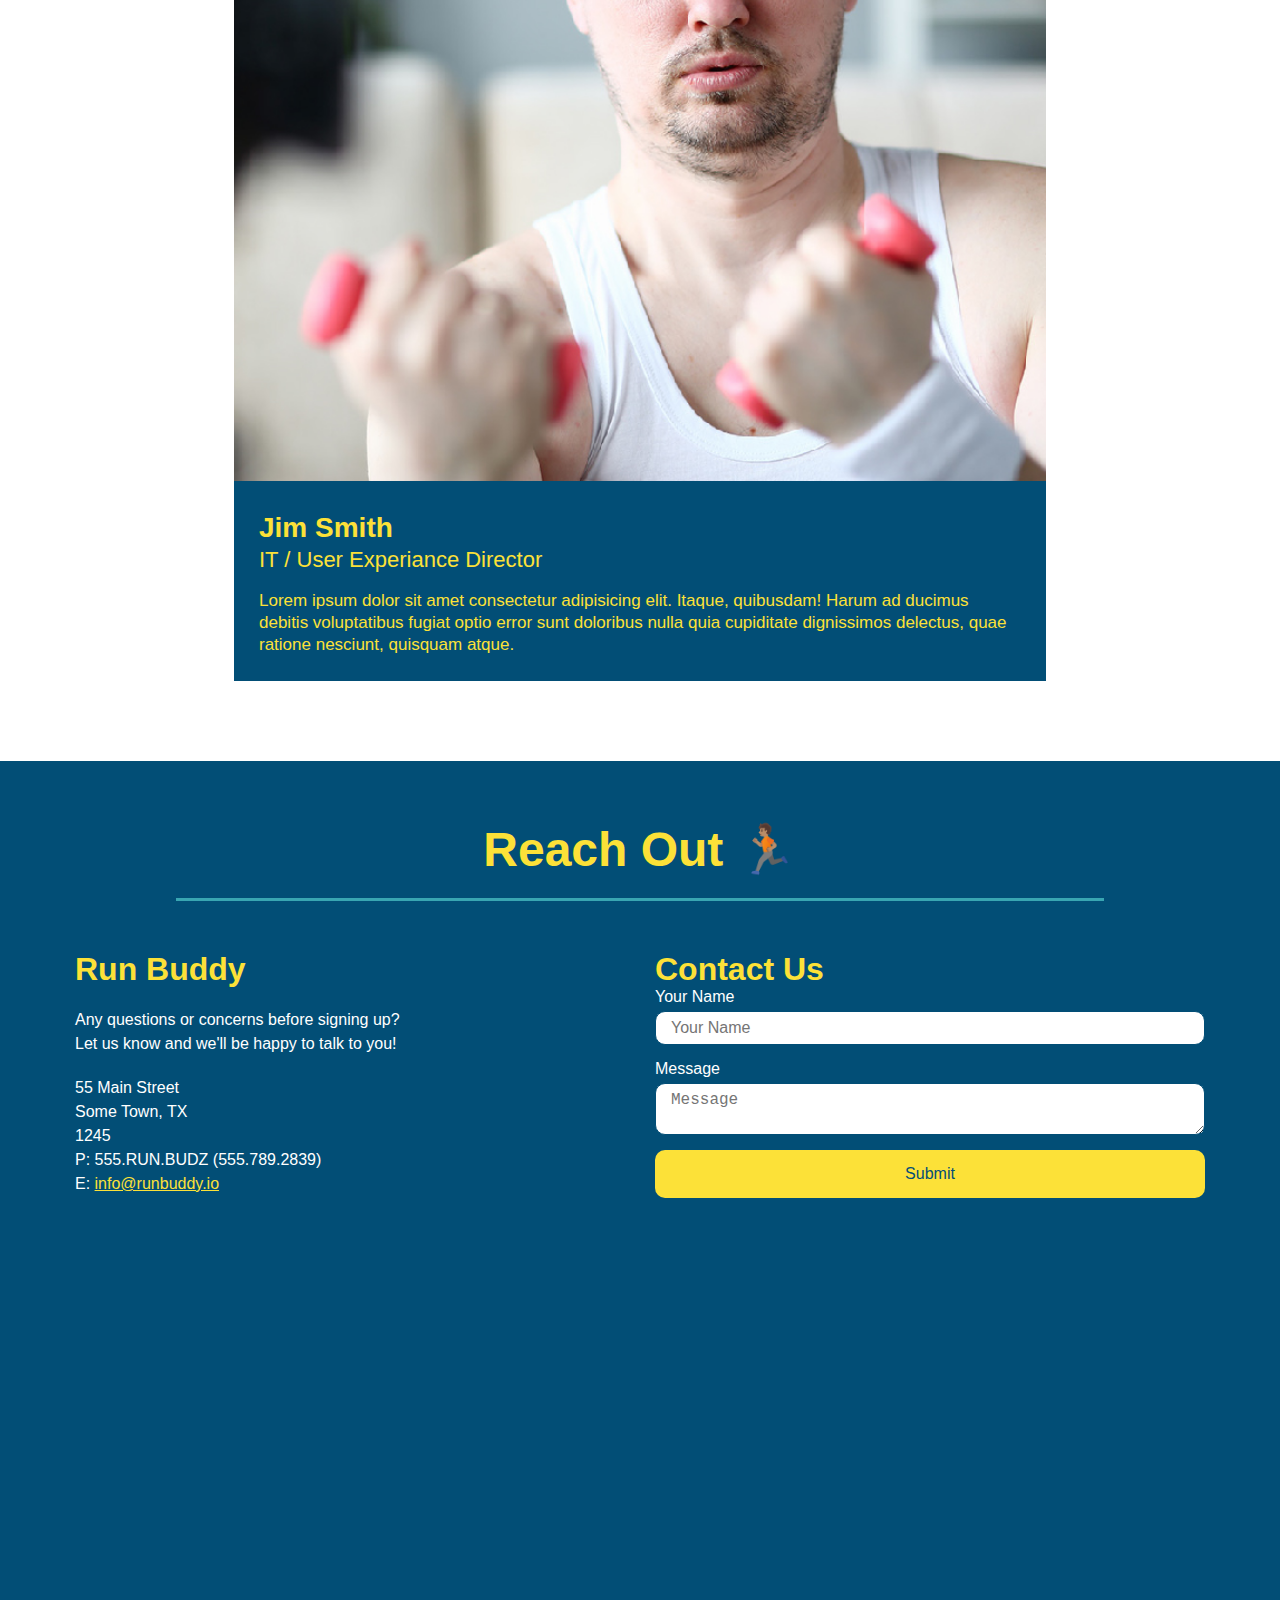
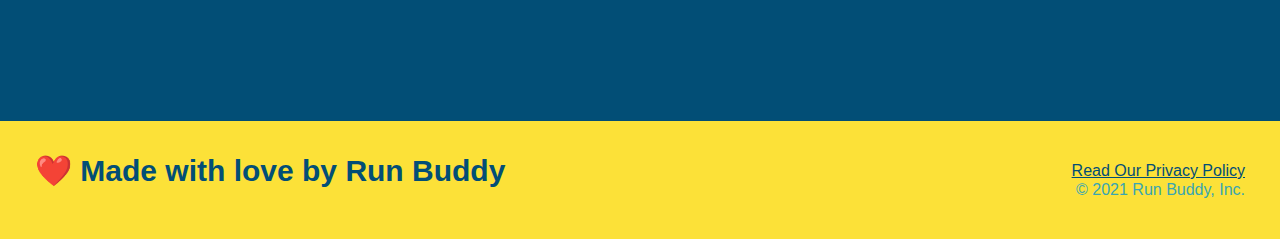
<file: RunBuddy.html>
<!DOCTYPE html>
<html lang="en">

<head>
  <meta charset="UTF-8" />
  <meta name="viewport" content="width=device-width, initial-scale=1.0" />
  <title>Run Buddy</title>
  <link rel="stylesheet" href="./assets/style.css">
</head>

<body>
  <!--navigation-->
  <header>
    <h1>
      <a href="./RunBuddy.html">RUN BUDDY</a>
    </h1>
    <nav>
      <!-- Unordered list element -->
      <ul>
        <!-- List item element -->
        <li>
          <!-- Anchor element -->
          <a href="#what-we-do">What We Do</a>
        </li>
        <li>
          <a href="#what-you-do">What You Do</a>
        </li>
        <li>
          <a href="#your-trainers">Your Trainers</a>
        </li>
        <li>
          <a href="#reach-out">Reach Out</a>
        </li>
      </ul>
    </nav>
  </header>

  <!--HERO SECTION-->
  <section class="hero">
    <div class="hero-cta">
      <!-- Wrap every h2 with a class of "section-title" in this div -->
      <h2>Start Building Habits.</h2>
      <p>"It was the best of times, it was the worst of times, it was the age of wisdom, it was the age of foolishness,
        it was
        the epoch of belief, it was the epoch of incredulity, it was the season of Light, it was the season of Darkness,
        it was
        the spring of hope, it was the winter of despair, we had everything before us, we had nothing before us, we were
        all
        going direct to Heaven, we were all going direct the other way--in short, the period was so far like the present
        period
        that some of its noisiest authorities insisted on its being received, for good or for evil, in the superlative
        degree of
        comparison only."
      </p>
    </div>

    <div class="hero-form">
      <h3>Get Started Today</h3>
      <p>Fill out this form and one of our trainers will schedule a consult</p>
      <!-- Add Form Element -->
      <form>
        <label for="name">Enter full name:</label>
        <input type="text" placeholder="Your Name" name="name" id="name" class="form-input" />
        <label for="email">Enter email address:</label>
        <input type="email" placeholder="Email Address" name="email" id="email" class="form-input" />
        <label for="phone">Enter a telephone number</label>
        <input type="tel" placeholder="Phone Number" name="phone" id="phone" pattern="[0-9]{3}-[0-9]{3}-[0-9]{4}"
          class="form-input" required />
        <p>
          Have you worked out with a trainer before?
          <span class="radio-wrapper">
            <input type="radio" name="trainer-confirm" id="trainer-yes" />
            <label for="trainer-yes">Yes</label>
          </span>
          <span class="radio-wrapper">
            <input type="radio" name="trainer-confirm" id="trainer-no" />
            <label for="trainer-no">No</label>
          </span>
        </p>
        <p>
          <span class="checkbox-wrapper">
            <input type="checkbox" name="age-check" id="age-check" />
            <label for="checkbox">I acknowledge that I am at least 18 years of age</label>
          </span>
        </p>
        <button type="submit">Get running!</button>
      </form>
    </div>
  </section>

  <!-- end hero -->
  <!--"what we do" section-->
  <section id="what-we-do" class="intro">
    <div class="flex-row">
      <h2 class="section-title primary-border">
        What We Do 🏃
      </h2>
    </div>
    <div class="flex-row">
      <p>
        We make people big and strong
      </p>
    </div>
  </section>

  <!-- "What you do" -->
  <section id="what-you-do" class="steps">
    <div class="flex-row">
      <h2 class="section-title secondary-border">What You Do 🏃🏽</h2>
    </div>
    <div class="step">
      <h3>Step 1:</h3>
      <div class="step-info">
        <!-- Insert img element #1-->
        <div class="step-img">
          <img src="./assets/images/step-1.svg" alt="" />
        </div>

        <div class="step-text">
          <h4>Fill Out the Form Above</h4>
          <p>We are happy you're here! Let us know more about you!</p>
        </div>
      </div>
    </div>
    <div class="step">
      <h3>Step 2:</h3>
      <div class="step-info">
        <div class="step-img">
          <!-- Insert img elemet #2 -->
          <img src="./assets/images/step-2.svg" alt="" />
        </div>

        <div class="step-text">
          <h4> Consult with One of Our Trainers</h4>
          <p>Are you here to muscle, lose weight, or just feel good?</p>
        </div>
      </div>
    </div>

    <div class="step">
      <h3>Step 3:</h3>
      <div class="step-info">
        <div class="step-img">
          <!-- Insert img element #3 -->
          <img src="./assets/images/step-3.svg" alt="" />
        </div>
        <div class="step-text">
          <h4>Get Running!</h4>
          <p>Hit the ground running (literally) once your trainer lays out your plan</p>
        </div>
      </div>
    </div>

    <div class="step">
      <!-- Insert img element #4 -->
      <h3>Step 4: </h3>
      <div class="step-info">
        <div class="step-img">
          <img src="./assets/images/step-4.svg" alt="" />
        </div>
        <div class="step-text">
          <h4>See Results</h4>
          <p>Bi-weekly checkins with your trainer will keep you focused</p>
        </div>
      </div>
    </div>
  </section>

  <!--"meet the trainers" section-->
  <section id="your-trainers">
    <div class="flex-row">
      <h2 class="section-title primary border">
        Meet the Trainers 🏋🏾
      </h2>
    </div>

    <div class="trainers">
      <article class="trainer">
        <img src="assets/images/trainer-1.jpg" alt="Arron Stephens in his workout clothes, ready to pump iron" />
        <div class="trainer-bio">
          <h3 class="trainer-name">Arron Stephens</h3>
          <h4>Speed / Strength</h4>
          <p>Lorem ipsum dolor sit amet consectetur adipisicing elit. Eum delectus facilis dolorum sint repellat
            expedita
            animi aperiam perferendis, ab vero voluptatibus, eos alias accusantium? Beatae quisquam assumenda neque rem
            fuga!</p>
        </div>
      </article>

      <article class="trainer">
        <img src="assets/images/trainer-2.jpg" alt="Joanna Gill in her workout clothes, ready to work out" />
        <div class="trainer-bio">
          <h3 class="trainer-name">Joanna Gill</h3>
          <h4 class="trainer-role">Reflexivity / Stretching</h4>
          <p>Lorem ipsum dolor, sit amet consectetur adipisicing elit. Rerum debitis veritatis magnam, culpa corrupti
            voluptatem repellat laboriosam dolor voluptatum numquam dicta placeat necessitatibus maiores tenetur
            voluptate
            nobis exercitationem modi id.</p>
        </div>
      </article>
      <article class="trainer">
        <img src="assets/images/trainer-3.jpg"
          alt="Jim Smith is part of the IT staff. This picture is of him in a headband, ready to watch other people workout" />
        <div class="trainer-bio">
          <h3 class="trainer-name">Jim Smith</h3>
          <h4 class="trainer-role">IT / User Experiance Director</h4>
          <p>Lorem ipsum dolor sit amet consectetur adipisicing elit. Itaque, quibusdam! Harum ad ducimus debitis
            voluptatibus fugiat optio error sunt doloribus nulla quia cupiditate dignissimos delectus, quae ratione
            nesciunt, quisquam atque.</p>
        </div>
      </article>
    </div>
  </section>
  <!--"reach out" section-->
  <section id="reach-out" class="contact">
    <div class="flex-row">
      <h2 class="section-title secondary-border">
        Reach Out 🏃🏽
      </h2>
    </div>

    <div class="contact-info">
      <div>
        <h3>Run Buddy</h3>
        <p>
          Any questions or concerns before signing up?
          <br />
          Let us know and we'll be happy to talk to you!
        </p>

        <address>
          55 Main Street <br />
          Some Town, TX <br />
          1245<br />
          P: 555.RUN.BUDZ (555.789.2839)<br />
          E: <a href="mailto:info@runbuddy.io">info@runbuddy.io</a>
        </address>

      </div>

      <div class="contact-form">
        <h3>Contact Us</h3>
        <form>
          <label for="contact-name">Your Name</label>
          <input type="text" id="contact-name" placeholder="Your Name" />

          <label for="contact-message">Message</label>
          <textarea id="contact-message" placeholder="Message"></textarea>

          <button type="submit">Submit</button>
        </form>
      </div>

      <iframe
        src="https://www.google.com/maps/embed?pb=!1m18!1m12!1m3!1d3340.7114261593015!2d-96.70326078443335!3d33.1429450725433!2m3!1f0!2f0!3f0!3m2!1i1024!2i768!4f13.1!3m3!1m2!1s0x864c16f3965f69c9%3A0x51176661ae57fb82!2s6375%20Collin%20McKinney%20Pkwy%2C%20McKinney%2C%20TX%2075070!5e0!3m2!1sen!2sus!4v1624463927984!5m2!1sen!2sus"
        frameborder="0" style="border:0" allowfullscreen>
      </iframe>
    </div>
  </section>

  <footer>
    <div class="flex-row">
      <h2>❤️ Made with love by Run Buddy</h2>
    </div>
    <div>
      <a href="./assets/PrivacyPolicy.html">Read Our Privacy Policy</a><br />
      &copy; 2021 Run Buddy, Inc.
    </div>
  </footer>
</body>

</html>
</file>
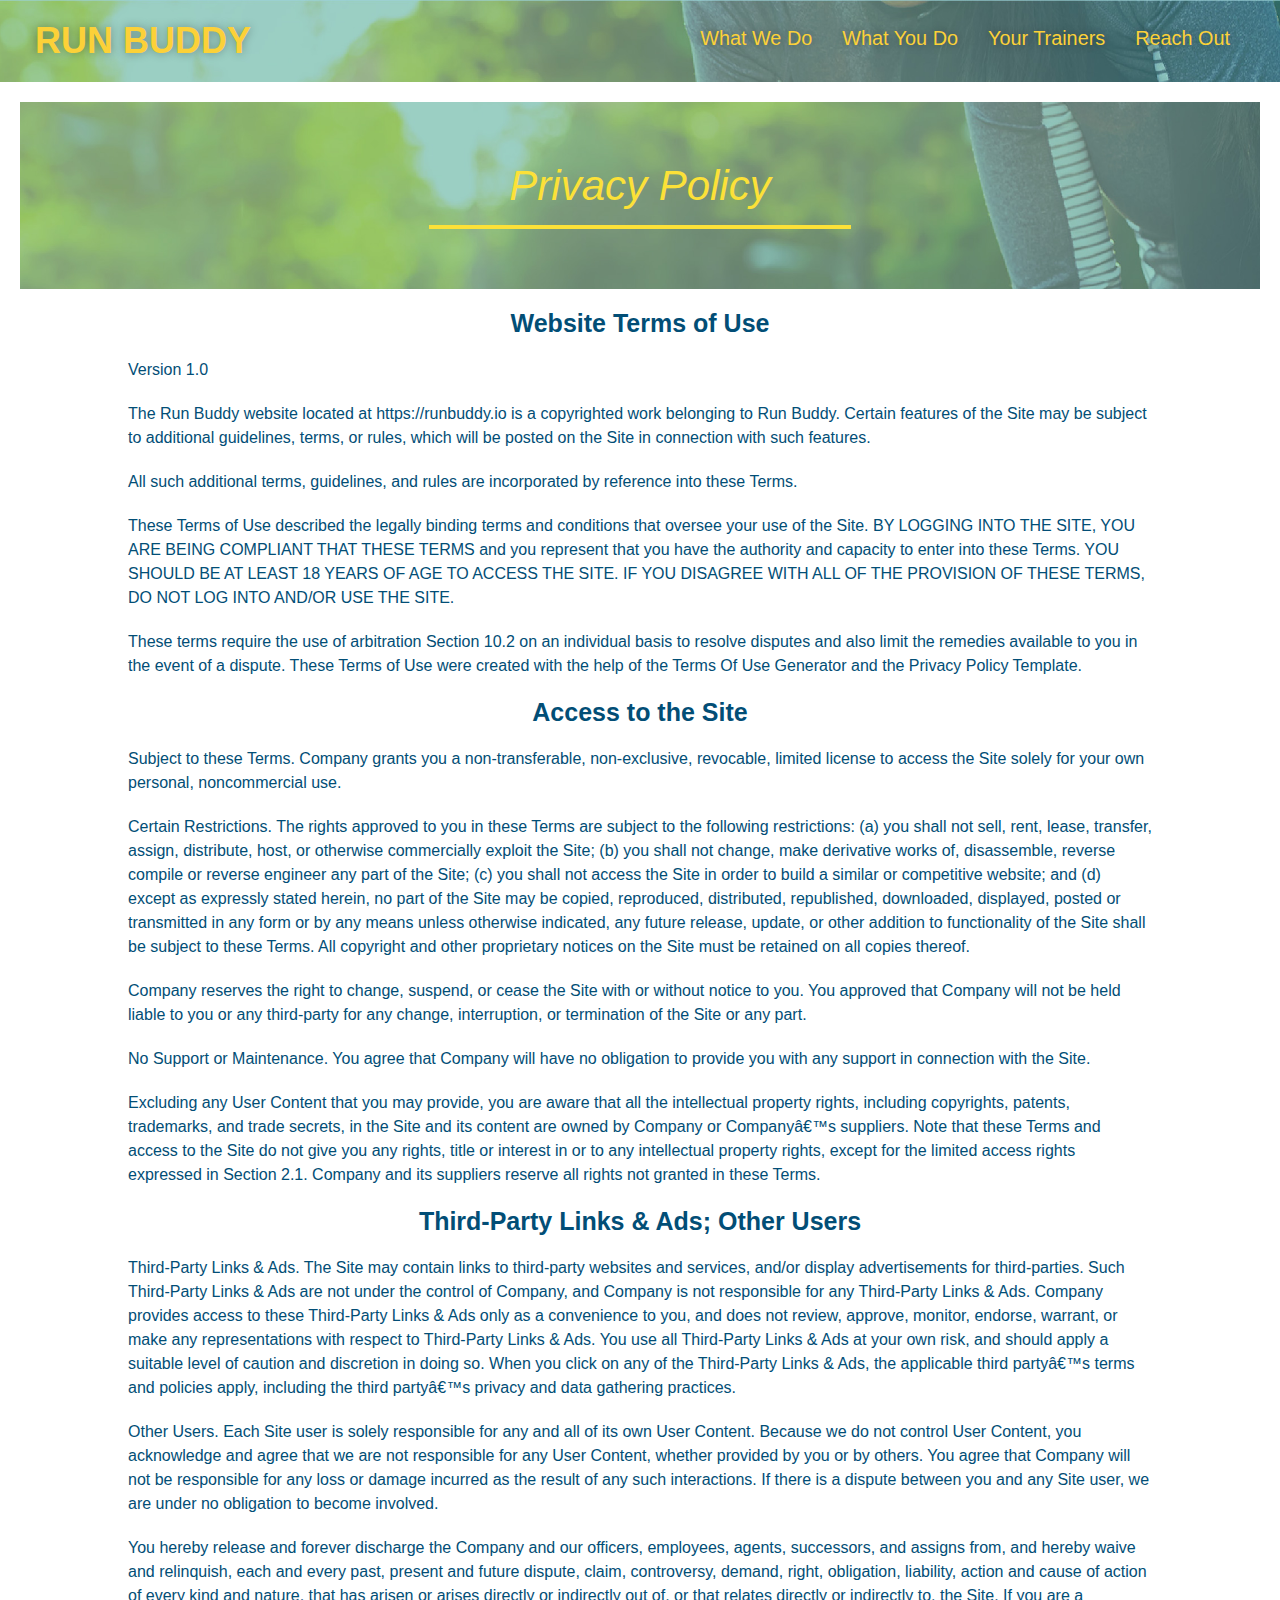
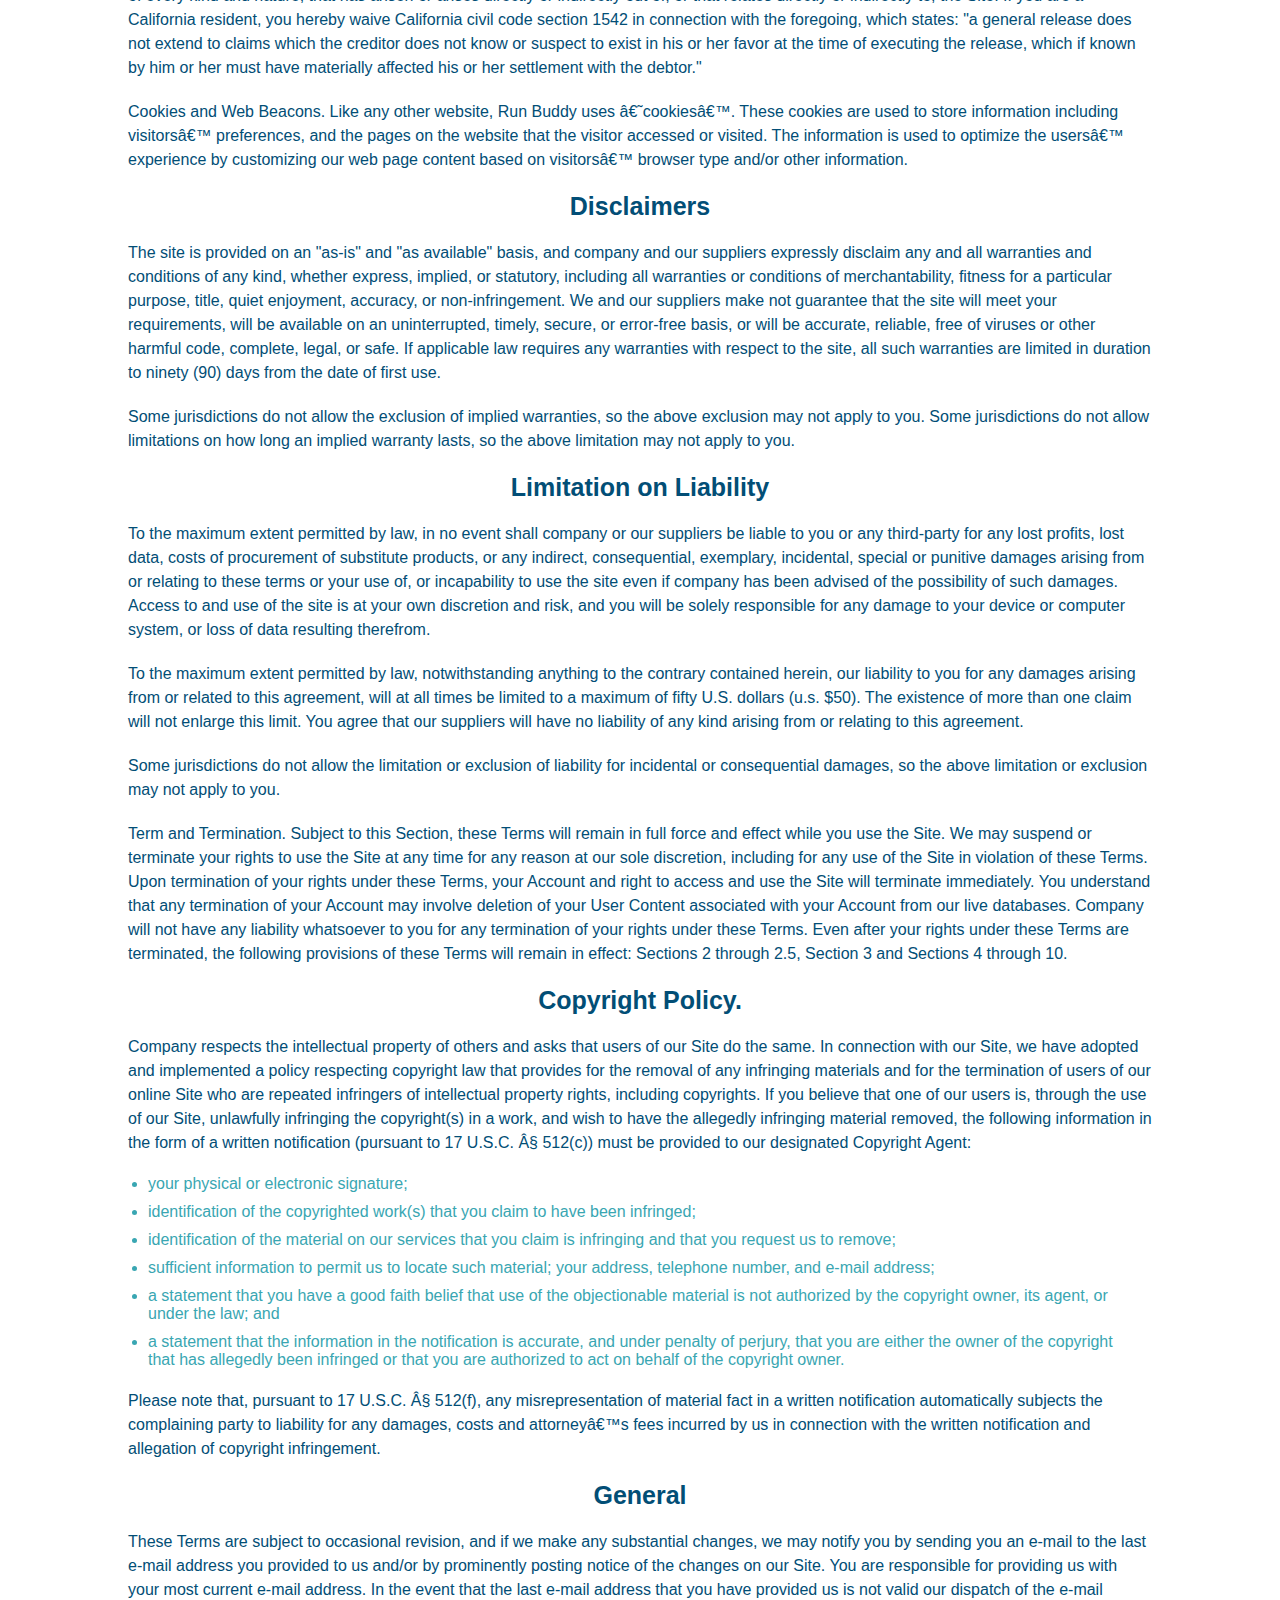
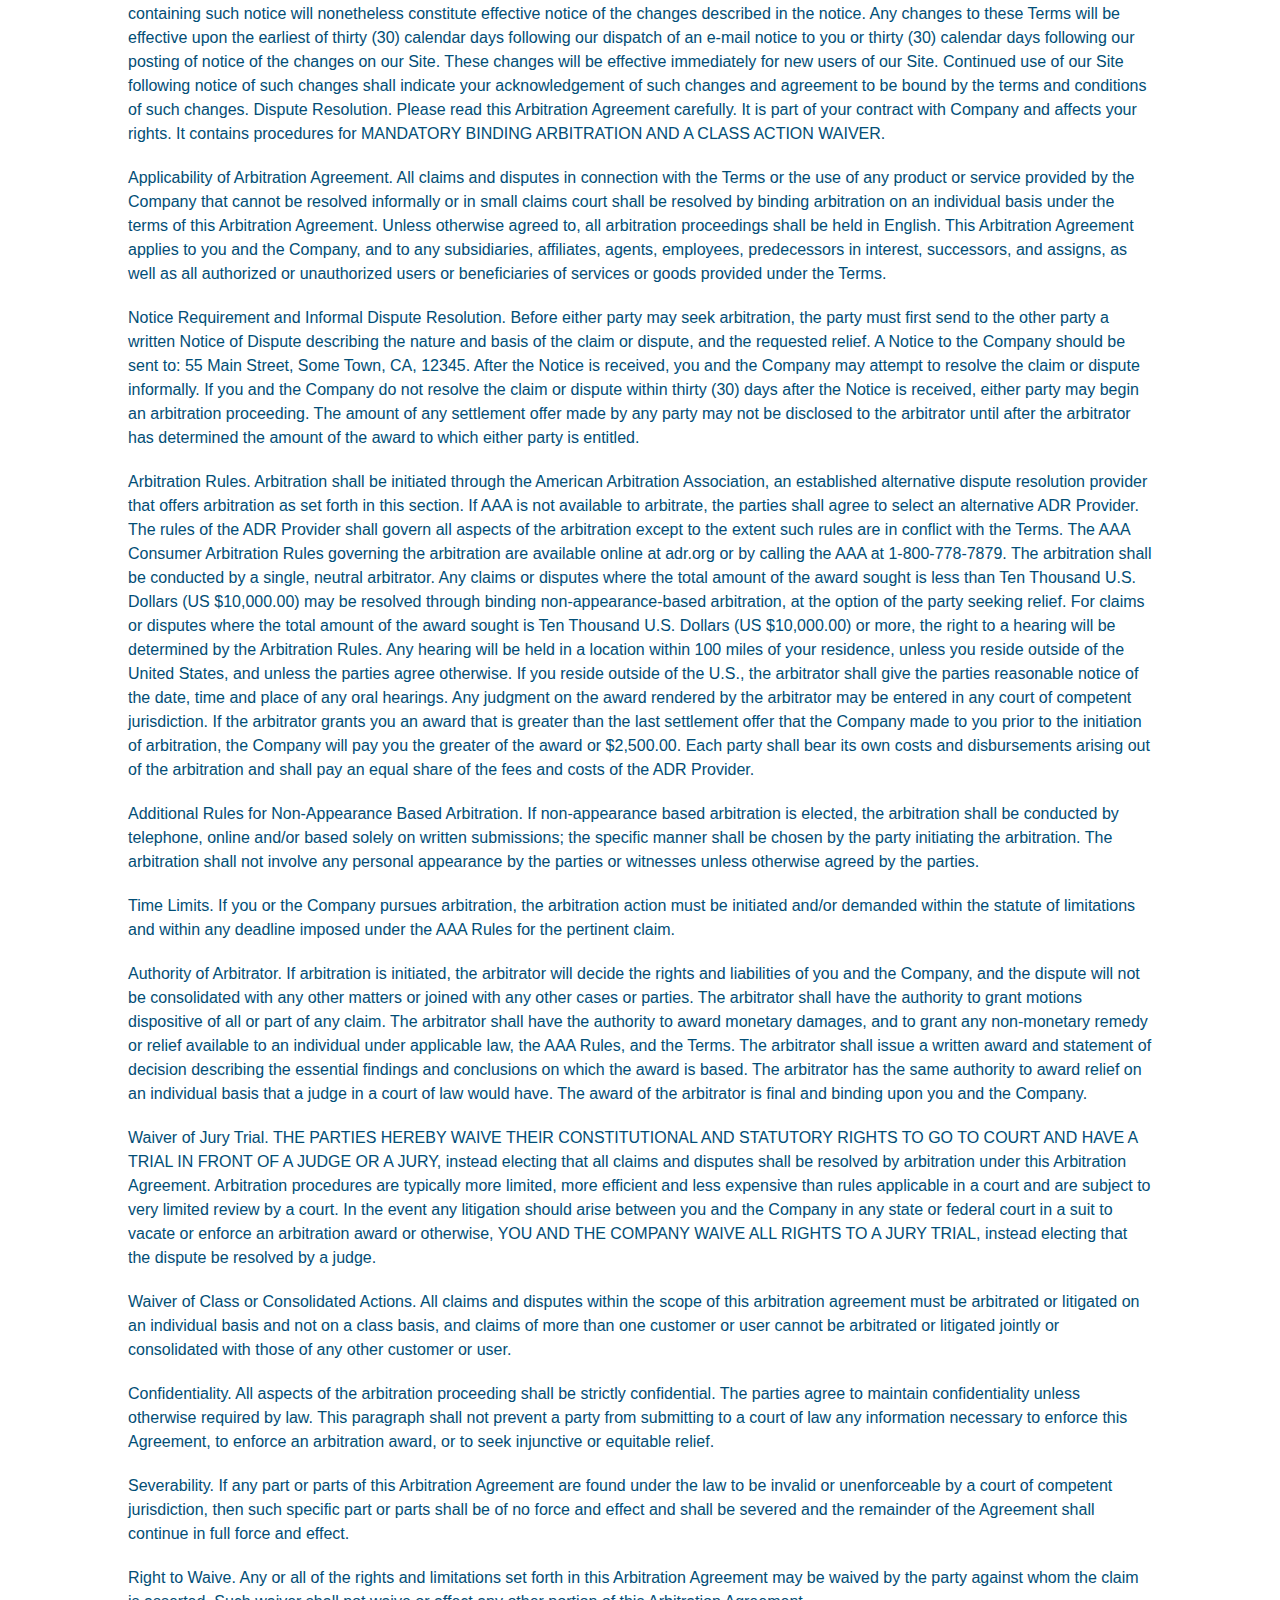
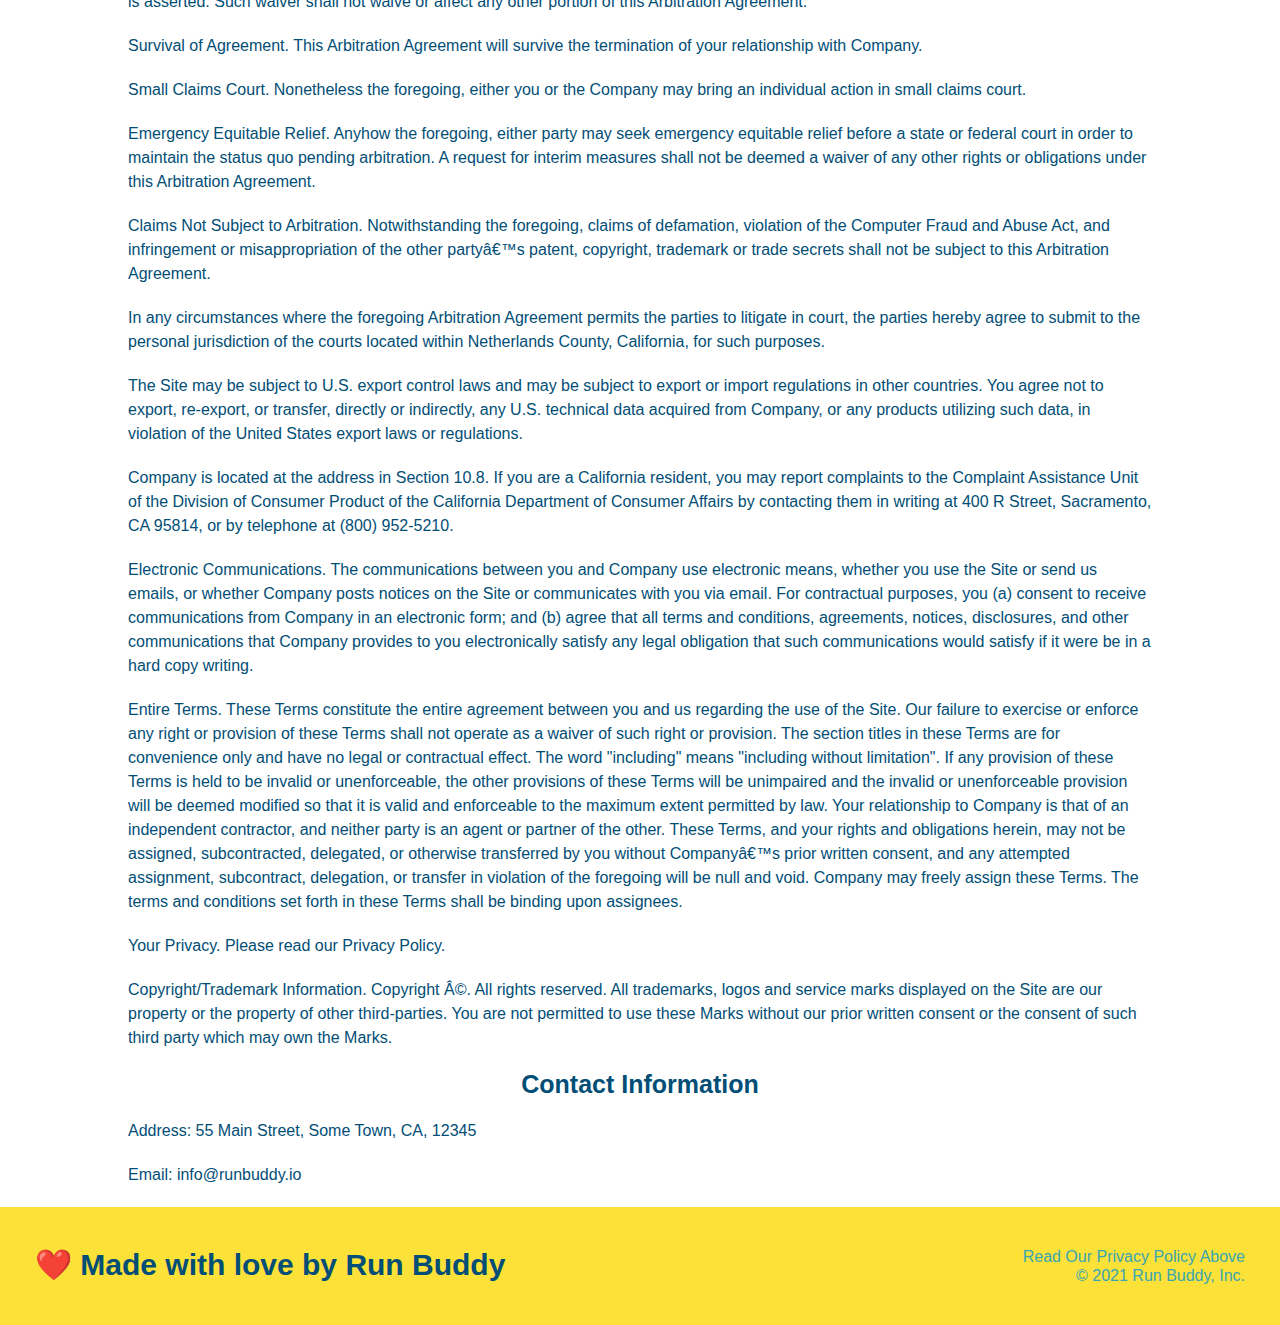
<file: assets/PrivacyPolicy.html>
<!DOCTYPE html>
<html lang="en">
<head>
  <meta charset="UTF-8">
  <meta http-equiv="X-UA-Compatible" content="IE=edge">
  <meta name="viewport" content="width=device-width, initial-scale=1.0">
  <title>Privacy-Policy Run Buddy</title>
  <link rel="stylesheet" href="style.css">
  <link rel="stylesheet" href="./ppstyle.css">
</head>
<body>
  <header>
    <h1>
      <a href="../RunBuddy.html">RUN BUDDY</a>
    </h1>
    <nav>
      <!-- Unordered list element -->
      <ul>
        <!-- List item element -->
        <li>
          <!-- Anchor element -->
          <a href="/RunBuddy.html#what-we-do">What We Do</a>
        </li>
        <li>
          <a href="/RunBuddy.html#what-you-do">What You Do</a>
        </li>
        <li>
          <a href="/RunBuddy.html#your-trainers">Your Trainers</a>
        </li>
        <li>
          <a href="/RunBuddy.html#reach-out">Reach Out</a>
        </li>
      </ul>
    </nav>
  </header>
  <section class="hero hero-secondary">
    <h2 class="page-title">
      Privacy Policy
    </h2>
  </section>
  <article class="secondary-content">
    <h3>
      Website Terms of Use
    </h3>
    
    <p>
      Version 1.0
    </p>
    
    <p>
      The Run Buddy website located at https://runbuddy.io is a copyrighted work belonging to Run Buddy. Certain
      features of the Site may be subject to additional guidelines, terms, or rules, which will be posted on the Site
      in connection with such features.
    </p>
    
    <p>
      All such additional terms, guidelines, and rules are incorporated by reference into these Terms.
    </p>
    
    <p>
      These Terms of Use described the legally binding terms and conditions that oversee your use of the Site. BY
      LOGGING INTO THE SITE, YOU ARE BEING COMPLIANT THAT THESE TERMS and you represent that you have the authority
      and capacity to enter into these Terms. YOU SHOULD BE AT LEAST 18 YEARS OF AGE TO ACCESS THE SITE. IF YOU
      DISAGREE WITH ALL OF THE PROVISION OF THESE TERMS, DO NOT LOG INTO AND/OR USE THE SITE.
    </p>
    
    <p>
      These terms require the use of arbitration Section 10.2 on an individual basis to resolve disputes and also
      limit the remedies available to you in the event of a dispute. These Terms of Use were created with the help of
      the Terms Of Use Generator and the Privacy Policy Template.
    </p>
    
    <h3>
      Access to the Site
    </h3>
    
    <p>
      Subject to these Terms. Company grants you a non-transferable, non-exclusive, revocable, limited license to
      access the Site solely for your own personal, noncommercial use.
    </p>
    
    <p>
      Certain Restrictions. The rights approved to you in these Terms are subject to the following restrictions: (a)
      you shall not sell, rent, lease, transfer, assign, distribute, host, or otherwise commercially exploit the Site;
      (b) you shall not change, make derivative works of, disassemble, reverse compile or reverse engineer any part of
      the Site; (c) you shall not access the Site in order to build a similar or competitive website; and (d) except
      as expressly stated herein, no part of the Site may be copied, reproduced, distributed, republished, downloaded,
      displayed, posted or transmitted in any form or by any means unless otherwise indicated, any future release,
      update, or other addition to functionality of the Site shall be subject to these Terms. All copyright and other
      proprietary notices on the Site must be retained on all copies thereof.
    </p>
    
    <p>
      Company reserves the right to change, suspend, or cease the Site with or without notice to you. You approved
      that Company will not be held liable to you or any third-party for any change, interruption, or termination of
      the Site or any part.
    </p>
    
    <p>
      No Support or Maintenance. You agree that Company will have no obligation to provide you with any support in
      connection with the Site.
    </p>
    
    <p>
      Excluding any User Content that you may provide, you are aware that all the intellectual property rights,
      including copyrights, patents, trademarks, and trade secrets, in the Site and its content are owned by Company
      or Companyâ€™s suppliers. Note that these Terms and access to the Site do not give you any rights, title or
      interest in or to any intellectual property rights, except for the limited access rights expressed in Section
      2.1. Company and its suppliers reserve all rights not granted in these Terms.
    </p>
    
    <h3>
      Third-Party Links & Ads; Other Users
    </h3>
    
    <p>
      Third-Party Links & Ads. The Site may contain links to third-party websites and services, and/or display
      advertisements for third-parties. Such Third-Party Links & Ads are not under the control of Company, and Company
      is not responsible for any Third-Party Links & Ads. Company provides access to these Third-Party Links & Ads
      only as a convenience to you, and does not review, approve, monitor, endorse, warrant, or make any
      representations with respect to Third-Party Links & Ads. You use all Third-Party Links & Ads at your own risk,
      and should apply a suitable level of caution and discretion in doing so. When you click on any of the
      Third-Party Links & Ads, the applicable third partyâ€™s terms and policies apply, including the third partyâ€™s
      privacy and data gathering practices.
    </p>
    
    <p>
      Other Users. Each Site user is solely responsible for any and all of its own User Content. Because we do not
      control User Content, you acknowledge and agree that we are not responsible for any User Content, whether
      provided by you or by others. You agree that Company will not be responsible for any loss or damage incurred as
      the result of any such interactions. If there is a dispute between you and any Site user, we are under no
      obligation to become involved.
    </p>
    
    <p>
      You hereby release and forever discharge the Company and our officers, employees, agents, successors, and
      assigns from, and hereby waive and relinquish, each and every past, present and future dispute, claim,
      controversy, demand, right, obligation, liability, action and cause of action of every kind and nature, that has
      arisen or arises directly or indirectly out of, or that relates directly or indirectly to, the Site. If you are
      a California resident, you hereby waive California civil code section 1542 in connection with the foregoing,
      which states: "a general release does not extend to claims which the creditor does not know or suspect to exist
      in his or her favor at the time of executing the release, which if known by him or her must have materially
      affected his or her settlement with the debtor."
    </p>
    
    <p>
      Cookies and Web Beacons. Like any other website, Run Buddy uses â€˜cookiesâ€™. These cookies are used to store
      information including visitorsâ€™ preferences, and the pages on the website that the visitor accessed or visited.
      The information is used to optimize the usersâ€™ experience by customizing our web page content based on visitorsâ€™
      browser type and/or other information.
    </p>
    
    <h3>
      Disclaimers
    </h3>
    
    <p>
      The site is provided on an "as-is" and "as available" basis, and company and our suppliers expressly disclaim
      any and all warranties and conditions of any kind, whether express, implied, or statutory, including all
      warranties or conditions of merchantability, fitness for a particular purpose, title, quiet enjoyment, accuracy,
      or non-infringement. We and our suppliers make not guarantee that the site will meet your requirements, will be
      available on an uninterrupted, timely, secure, or error-free basis, or will be accurate, reliable, free of
      viruses or other harmful code, complete, legal, or safe. If applicable law requires any warranties with respect
      to the site, all such warranties are limited in duration to ninety (90) days from the date of first use.
    </p>
    
    <p>
      Some jurisdictions do not allow the exclusion of implied warranties, so the above exclusion may not apply to
      you. Some jurisdictions do not allow limitations on how long an implied warranty lasts, so the above limitation
      may not apply to you.
    </p>
    
    <h3>
      Limitation on Liability
    </h3>
    
    <p>
      To the maximum extent permitted by law, in no event shall company or our suppliers be liable to you or any
      third-party for any lost profits, lost data, costs of procurement of substitute products, or any indirect,
      consequential, exemplary, incidental, special or punitive damages arising from or relating to these terms or
      your use of, or incapability to use the site even if company has been advised of the possibility of such
      damages. Access to and use of the site is at your own discretion and risk, and you will be solely responsible
      for any damage to your device or computer system, or loss of data resulting therefrom.
    </p>
    
    <p>
      To the maximum extent permitted by law, notwithstanding anything to the contrary contained herein, our liability
      to you for any damages arising from or related to this agreement, will at all times be limited to a maximum of
      fifty U.S. dollars (u.s. $50). The existence of more than one claim will not enlarge this limit. You agree that
      our suppliers will have no liability of any kind arising from or relating to this agreement.
    </p>
    
    <p>
      Some jurisdictions do not allow the limitation or exclusion of liability for incidental or consequential
      damages, so the above limitation or exclusion may not apply to you.
    </p>
    
    <p>
      Term and Termination. Subject to this Section, these Terms will remain in full force and effect while you use
      the Site. We may suspend or terminate your rights to use the Site at any time for any reason at our sole
      discretion, including for any use of the Site in violation of these Terms. Upon termination of your rights under
      these Terms, your Account and right to access and use the Site will terminate immediately. You understand that
      any termination of your Account may involve deletion of your User Content associated with your Account from our
      live databases. Company will not have any liability whatsoever to you for any termination of your rights under
      these Terms. Even after your rights under these Terms are terminated, the following provisions of these Terms
      will remain in effect: Sections 2 through 2.5, Section 3 and Sections 4 through 10.
    </p>
    
    <h3>
      Copyright Policy.
    </h3>
    
    <p>
      Company respects the intellectual property of others and asks that users of our Site do the same. In connection
      with our Site, we have adopted and implemented a policy respecting copyright law that provides for the removal
      of any infringing materials and for the termination of users of our online Site who are repeated infringers of
      intellectual property rights, including copyrights. If you believe that one of our users is, through the use of
      our Site, unlawfully infringing the copyright(s) in a work, and wish to have the allegedly infringing material
      removed, the following information in the form of a written notification (pursuant to 17 U.S.C. Â§ 512(c)) must
      be provided to our designated Copyright Agent:
    </p>
    
    <ul>
      <li>
        your physical or electronic signature;
      </li>
      <li>
        identification of the copyrighted work(s) that you claim to have been infringed;
      </li>
      <li>
        identification of the material on our services that you claim is infringing and that you request us to remove;
      </li>
      <li>
        sufficient information to permit us to locate such material; your address, telephone number, and e-mail
        address;
      </li>
      <li>
        a statement that you have a good faith belief that use of the objectionable material is not authorized by the
        copyright owner, its agent, or under the law; and
      </li>
      <li>
        a statement that the information in the notification is accurate, and under penalty of perjury, that you are
        either the owner of the copyright that has allegedly been infringed or that you are authorized to act on
        behalf of the copyright owner.
      </li>
    </ul>
    
    <p>
      Please note that, pursuant to 17 U.S.C. Â§ 512(f), any misrepresentation of material fact in a written
      notification automatically subjects the complaining party to liability for any damages, costs and attorneyâ€™s
      fees incurred by us in connection with the written notification and allegation of copyright infringement.
    </p>
    
    <h3>
      General
    </h3>
    
    <p>
      These Terms are subject to occasional revision, and if we make any substantial changes, we may notify you by
      sending you an e-mail to the last e-mail address you provided to us and/or by prominently posting notice of the
      changes on our Site. You are responsible for providing us with your most current e-mail address. In the event
      that the last e-mail address that you have provided us is not valid our dispatch of the e-mail containing such
      notice will nonetheless constitute effective notice of the changes described in the notice. Any changes to these
      Terms will be effective upon the earliest of thirty (30) calendar days following our dispatch of an e-mail
      notice to you or thirty (30) calendar days following our posting of notice of the changes on our Site. These
      changes will be effective immediately for new users of our Site. Continued use of our Site following notice of
      such changes shall indicate your acknowledgement of such changes and agreement to be bound by the terms and
      conditions of such changes. Dispute Resolution. Please read this Arbitration Agreement carefully. It is part of
      your contract with Company and affects your rights. It contains procedures for MANDATORY BINDING ARBITRATION AND
      A CLASS ACTION WAIVER.
    </p>
    
    <p>
      Applicability of Arbitration Agreement. All claims and disputes in connection with the Terms or the use of any
      product or service provided by the Company that cannot be resolved informally or in small claims court shall be
      resolved by binding arbitration on an individual basis under the terms of this Arbitration Agreement. Unless
      otherwise agreed to, all arbitration proceedings shall be held in English. This Arbitration Agreement applies to
      you and the Company, and to any subsidiaries, affiliates, agents, employees, predecessors in interest,
      successors, and assigns, as well as all authorized or unauthorized users or beneficiaries of services or goods
      provided under the Terms.
    </p>
    
    <p>
      Notice Requirement and Informal Dispute Resolution. Before either party may seek arbitration, the party must
      first send to the other party a written Notice of Dispute describing the nature and basis of the claim or
      dispute, and the requested relief. A Notice to the Company should be sent to: 55 Main Street, Some Town, CA,
      12345. After the Notice is received, you and the Company may attempt to resolve the claim or dispute informally.
      If you and the Company do not resolve the claim or dispute within thirty (30) days after the Notice is received,
      either party may begin an arbitration proceeding. The amount of any settlement offer made by any party may not
      be disclosed to the arbitrator until after the arbitrator has determined the amount of the award to which either
      party is entitled.
    </p>
    
    <p>
      Arbitration Rules. Arbitration shall be initiated through the American Arbitration Association, an established
      alternative dispute resolution provider that offers arbitration as set forth in this section. If AAA is not
      available to arbitrate, the parties shall agree to select an alternative ADR Provider. The rules of the ADR
      Provider shall govern all aspects of the arbitration except to the extent such rules are in conflict with the
      Terms. The AAA Consumer Arbitration Rules governing the arbitration are available online at adr.org or by
      calling the AAA at 1-800-778-7879. The arbitration shall be conducted by a single, neutral arbitrator. Any
      claims or disputes where the total amount of the award sought is less than Ten Thousand U.S. Dollars (US
      $10,000.00) may be resolved through binding non-appearance-based arbitration, at the option of the party seeking
      relief. For claims or disputes where the total amount of the award sought is Ten Thousand U.S. Dollars (US
      $10,000.00) or more, the right to a hearing will be determined by the Arbitration Rules. Any hearing will be
      held in a location within 100 miles of your residence, unless you reside outside of the United States, and
      unless the parties agree otherwise. If you reside outside of the U.S., the arbitrator shall give the parties
      reasonable notice of the date, time and place of any oral hearings. Any judgment on the award rendered by the
      arbitrator may be entered in any court of competent jurisdiction. If the arbitrator grants you an award that is
      greater than the last settlement offer that the Company made to you prior to the initiation of arbitration, the
      Company will pay you the greater of the award or $2,500.00. Each party shall bear its own costs and
      disbursements arising out of the arbitration and shall pay an equal share of the fees and costs of the ADR
      Provider.
    </p>
    
    <p>
      Additional Rules for Non-Appearance Based Arbitration. If non-appearance based arbitration is elected, the
      arbitration shall be conducted by telephone, online and/or based solely on written submissions; the specific
      manner shall be chosen by the party initiating the arbitration. The arbitration shall not involve any personal
      appearance by the parties or witnesses unless otherwise agreed by the parties.
    </p>
    
    <p>
      Time Limits. If you or the Company pursues arbitration, the arbitration action must be initiated and/or demanded
      within the statute of limitations and within any deadline imposed under the AAA Rules for the pertinent claim.
    </p>
    
    <p>
      Authority of Arbitrator. If arbitration is initiated, the arbitrator will decide the rights and liabilities of
      you and the Company, and the dispute will not be consolidated with any other matters or joined with any other
      cases or parties. The arbitrator shall have the authority to grant motions dispositive of all or part of any
      claim. The arbitrator shall have the authority to award monetary damages, and to grant any non-monetary remedy
      or relief available to an individual under applicable law, the AAA Rules, and the Terms. The arbitrator shall
      issue a written award and statement of decision describing the essential findings and conclusions on which the
      award is based. The arbitrator has the same authority to award relief on an individual basis that a judge in a
      court of law would have. The award of the arbitrator is final and binding upon you and the Company.
    </p>
    
    <p>
      Waiver of Jury Trial. THE PARTIES HEREBY WAIVE THEIR CONSTITUTIONAL AND STATUTORY RIGHTS TO GO TO COURT AND HAVE
      A TRIAL IN FRONT OF A JUDGE OR A JURY, instead electing that all claims and disputes shall be resolved by
      arbitration under this Arbitration Agreement. Arbitration procedures are typically more limited, more efficient
      and less expensive than rules applicable in a court and are subject to very limited review by a court. In the
      event any litigation should arise between you and the Company in any state or federal court in a suit to vacate
      or enforce an arbitration award or otherwise, YOU AND THE COMPANY WAIVE ALL RIGHTS TO A JURY TRIAL, instead
      electing that the dispute be resolved by a judge.
    </p>
    
    <p>
      Waiver of Class or Consolidated Actions. All claims and disputes within the scope of this arbitration agreement
      must be arbitrated or litigated on an individual basis and not on a class basis, and claims of more than one
      customer or user cannot be arbitrated or litigated jointly or consolidated with those of any other customer or
      user.
    </p>
    
    <p>
      Confidentiality. All aspects of the arbitration proceeding shall be strictly confidential. The parties agree to
      maintain confidentiality unless otherwise required by law. This paragraph shall not prevent a party from
      submitting to a court of law any information necessary to enforce this Agreement, to enforce an arbitration
      award, or to seek injunctive or equitable relief.
    </p>
    
    <p>
      Severability. If any part or parts of this Arbitration Agreement are found under the law to be invalid or
      unenforceable by a court of competent jurisdiction, then such specific part or parts shall be of no force and
      effect and shall be severed and the remainder of the Agreement shall continue in full force and effect.
    </p>
    
    <p>
      Right to Waive. Any or all of the rights and limitations set forth in this Arbitration Agreement may be waived
      by the party against whom the claim is asserted. Such waiver shall not waive or affect any other portion of this
      Arbitration Agreement.
    </p>
    
    <p>
      Survival of Agreement. This Arbitration Agreement will survive the termination of your relationship with
      Company.
    </p>
    
    <p>
      Small Claims Court. Nonetheless the foregoing, either you or the Company may bring an individual action in small
      claims court.
    </p>
    
    <p>
      Emergency Equitable Relief. Anyhow the foregoing, either party may seek emergency equitable relief before a
      state or federal court in order to maintain the status quo pending arbitration. A request for interim measures
      shall not be deemed a waiver of any other rights or obligations under this Arbitration Agreement.
    </p>
    
    <p>
      Claims Not Subject to Arbitration. Notwithstanding the foregoing, claims of defamation, violation of the
      Computer Fraud and Abuse Act, and infringement or misappropriation of the other partyâ€™s patent, copyright,
      trademark or trade secrets shall not be subject to this Arbitration Agreement.
    </p>
    
    <p>
      In any circumstances where the foregoing Arbitration Agreement permits the parties to litigate in court, the
      parties hereby agree to submit to the personal jurisdiction of the courts located within Netherlands County,
      California, for such purposes.
    </p>
    
    <p>
      The Site may be subject to U.S. export control laws and may be subject to export or import regulations in other
      countries. You agree not to export, re-export, or transfer, directly or indirectly, any U.S. technical data
      acquired from Company, or any products utilizing such data, in violation of the United States export laws or
      regulations.
    </p>
    
    <p>
      Company is located at the address in Section 10.8. If you are a California resident, you may report complaints
      to the Complaint Assistance Unit of the Division of Consumer Product of the California Department of Consumer
      Affairs by contacting them in writing at 400 R Street, Sacramento, CA 95814, or by telephone at (800) 952-5210.
    </p>
    
    <p>
      Electronic Communications. The communications between you and Company use electronic means, whether you use the
      Site or send us emails, or whether Company posts notices on the Site or communicates with you via email. For
      contractual purposes, you (a) consent to receive communications from Company in an electronic form; and (b)
      agree that all terms and conditions, agreements, notices, disclosures, and other communications that Company
      provides to you electronically satisfy any legal obligation that such communications would satisfy if it were be
      in a hard copy writing.
    </p>
    
    <p>
      Entire Terms. These Terms constitute the entire agreement between you and us regarding the use of the Site. Our
      failure to exercise or enforce any right or provision of these Terms shall not operate as a waiver of such right
      or provision. The section titles in these Terms are for convenience only and have no legal or contractual
      effect. The word "including" means "including without limitation". If any provision of these Terms is held to be
      invalid or unenforceable, the other provisions of these Terms will be unimpaired and the invalid or
      unenforceable provision will be deemed modified so that it is valid and enforceable to the maximum extent
      permitted by law. Your relationship to Company is that of an independent contractor, and neither party is an
      agent or partner of the other. These Terms, and your rights and obligations herein, may not be assigned,
      subcontracted, delegated, or otherwise transferred by you without Companyâ€™s prior written consent, and any
      attempted assignment, subcontract, delegation, or transfer in violation of the foregoing will be null and void.
      Company may freely assign these Terms. The terms and conditions set forth in these Terms shall be binding upon
      assignees.
    </p>
    
    <p>
      Your Privacy. Please read our Privacy Policy.
    </p>
    
    <p>
      Copyright/Trademark Information. Copyright Â©. All rights reserved. All trademarks, logos and service marks
      displayed on the Site are our property or the property of other third-parties. You are not permitted to use
      these Marks without our prior written consent or the consent of such third party which may own the Marks.
    </p>
    
    <h3>
      Contact Information
    </h3>
    
    <p>
      Address: 55 Main Street, Some Town, CA, 12345
    </p>
    
    <p>
      Email: info@runbuddy.io
    </p>
  </article>
  <footer>
    <h2>❤️ Made with love by Run Buddy</h2>
    <div>
      <!-- <a href="./PrivacyPolicy.html">-->Read Our Privacy Policy Above<!--/a>--><br />
      &copy; 2021 Run Buddy, Inc.
    </div>
  </footer>
</body>
</html>
</file>
<file: assets/style.css>
*{
  margin: 0;
  padding: 0;
  box-sizing: border-box;
}

body {
  color: var(--rbteal);
  font-family: Helvetica, Arial, sans-serif;
}

header {
  padding: 20px 35px;
  background-color: var(--rbteal);
  display: flex;
  justify-content: space-between;
  flex-wrap: wrap;
  text-shadow: 0 0 10px rgba(0, 0, 0, 0.35);
  position: sticky;
  position: -webkit-sticky;
  top: 0;
  background-image: url("./images/hero-bg.jpg");
  background-size: cover;
  background-position-x: 80%;
  background-position-y: center;
  background-attachment: fixed;
  z-index: 9999;
}

header h1{
  font-weight: bold;
  font-size: 36px;
  color: var(--rbyellow);
  margin: 0;
}

header a {
  text-decoration: none;
  color: #fcd138;
}

header nav {
  margin: 7px 0;
}

header nav ul {
  display: flex;
  flex-wrap: wrap;
  justify-content: space-between;
  align-items: center;
  list-style: none;
}

header nav ul li a {
  padding: 10px 15px;
  font-weight: lighter;
  font-size: 1.55vw;
  text-shadow: 0 0 10px rgba(0, 0, 0, 0.35);
}

footer {
  background: var(--rbyellow);
  padding: 40px 35px;
  display: flex;
  justify-content: space-between;
  flex-wrap: wrap;
  width: 100%;
}

footer h2 {
  color: var(--rbblue);
  font-size: 30px;
  margin: 0;
}

footer div {
  line-height: 1.5vw;
  text-align: right;
}

footer a {
  color: var(--rbblue);
}

section {
  padding: 60px;
}

/* Hero Style Start - My picture is not displaying the same as the example in 1.3.4 - my monitor is bigger and therefore more zoomed out from the picture*/
.hero {
  background-image: url("./images/hero-bg.jpg");
  background-size: cover;
  background-position: center;
  background-attachment: fixed;
  background-position: 80%;
  display: flex;
  justify-content: center;
  flex-wrap: wrap;
  align-items: flex-start;
}

.hero-cta {
  width: 35%;
  text-align: right;
  margin: 5%;
  color: #fff;
  font-size: 18px;
  line-height: 1.2;
}

.hero-cta h2 {
  font-style: italic;
  font-size: 4.5vw;
  color: var(--rbyellow);
  text-shadow: 0 0 10px rgba(0, 0, 0, 0.35);
}

.hero-cta p {
  display: flex;
  justify-content: left;
  margin: auto;
  align-items: center;
}

/* Hero Form Style */

.hero-form {
  border: 1px double var(--rbblue);
  background-color: var(--rbyellow);
  padding: 20px;
  color: var(--rbblue);
  width: 40%;
  margin: 3.5%;
  background-color: rgba(252, 225, 56, .85);
  border-radius: 10px;
}
/* Hero Form Style End */


.hero-form h3{
  size: 24px;
  margin: 0;
}

.hero-form p{
  margin: 5px 0 15px 0;
}

.form-input {
  border: 1px solid var(--rbblue);
  display: block;
  padding: 7px 15px;
  font-size: 16px;
  color: var(--rbblue);
  width: 100%;
  margin-bottom: 15px;
  border-radius: 10px;
  background-color: rgba(255, 255, 255, 1);
}

.hero-form label {
  margin: 0 5px;
}

.hero-form button {
  color: var(--rbyellow);
  background-color: var(--rbblue);
  border: none;
  padding: 10px 20px;
  font-size: 16px;
  border-radius: 10px;
}

.section-title {
  font-size: 48px;
  color: var(--rbblue);
  border-bottom: 3px solid;
  padding-bottom: 20px;
  text-align: center;
  margin: 0 auto 35px auto;
  width: 80%;
}

.primary-border {
  border-color: var(--rbyellow);
}

.secondary-border{
  border-color: var(--rbteal);
}

/* Hero Style End */

.intro p {
  line-height: 1.7;
  color: var(--rbteal);
  width: 80%;
  font-size: 20px;
  margin: 0 auto;
  text-align: center;
}

/* Steps */
.steps {
  background: #fcd138;
}

.step {
  margin: 50px auto;
  padding-bottom: 50px;
  width: 80%;
  /* border-bottom: 1px solid var(--rbteal); */
  display: flex;
  flex-wrap: wrap;
  align-items: center;
  justify-content: space-between;
}

.steps h3 {
  color: var(--rbblue);
  font-size: 46px;
  flex: 1 30%;
}

.step-info {
  flex: 2 70%;
  display: flex;
  flex-wrap: wrap;
  align-items: center;
}

.step-img {
  flex: 1 12%;
  margin-right: 20px;
}

.step-img img {
  max-width: 100%;
}

.step-text {
  flex: 12;
}

.step-text p{
  color: #39a6ba;
  font-size: 18px;
}

.step-text h4 {
  font-size: 26px;
  line-height: 1.5;
  color: var(--rbblue);
}

.steps p {
  color: var(--rbteal);
  font-size: 23px;
}

.trainers {
  width: 100%;
  margin: 0 auto;
  display: flex;
  flex-wrap: wrap;
  justify-content: space-around;
}

.trainer {
  margin: 20px;
  flex: 0 70%;
  background-color: var(--rbblue);
  color: var(--rbyellow);
}

.trainer img {
  width: 100%;
}

.trainer-bio {
  padding: 25px;
  line-height: 1.3;
}

.trainer-bio h3 {
  font-size: 28px;
}

.trainer-bio h4 {
  font-weight: lighter;
  font-size: 22px;
  margin-bottom: 15px;
}

.trainer-bio p {
  font-size: 17px;
}

.flex-row {
  display: flex;
}

/* Reach out styles start */
.contact {
  background: var(--rbblue);
}

.contact h2 {
  color: var(--rbyellow)
}

.contact-info {
  display: flex;
  justify-content: space-between;
  flex-wrap: wrap;
}

.contact-info > * {
  flex: 1;
  margin: 15px;
}

.contact-info iframe {
  height: 400px;
  flex: 1 100%;
}

.contact-info div{
  color: white;
}

.contact-info h3{
  color: var(--rbyellow);
  font-size: 32px;
}

.contact-info p, .contact-info address {
  margin: 20px 0;
  line-height: 1.5;
  font-size: 16px;
  font-style: normal;
}

.contact-form input, .contact-form textarea {
  border: 1px solid var(--rbblue);
  display: block;
  padding: 7px 15px;
  font-size: 16px;
  color: var(--rbblue);
  width: 100%;
  margin-bottom: 15px;
  margin-top: 5px;
  border-radius: 10px;
}

.contact-form button {
  width: 100%;
  border: none;
  background: var(--rbyellow);
  color: var(--rbblue);
  text-align: center;
  padding: 15px 0;
  font-size: 16px;
  border-radius: 10px;
}

.contact-info a {
  color: var(--rbyellow);
}

@media screen and (max-width: 980px) {
  header {
    /* this will be applied on any screen smaller than 980px */
    padding-bottom: 0;
    justify-content: center;
    position: relative;
  }
  
  header h1 {
    width: 100%;
    text-align: center;
  }

  header nav ul {
    margin-top: 20px;
    width: 100%;
    justify-content: center;
  }

  header nav ul li a {
    font-size: 20px;
  }

  footer h2, fotter div {
    text-align: center;
    width: 100%;
  }

  .hero-cta, .hero-form {
    width: 100%;
  }

  .hero-cta {
    text-align: center;
  }
}

@media screen and (max-width: 768px) {
  /* this will be appled on any screen between 768px and 575px */
  section {
    padding: 30px 15px;
    }
  
  .step h3 {
    flex: 1 100%;
    text-align: center;
  }
  
  .step-info {
    flex: 2 100%;
    text-align: center;
    justify-content: center;
  }

  .step-img {
    flex: 0 32%;
    margin-right: 0;
    margin-top: 15px;
    margin-bottom: 15px;
  }

  .step-text {
    flex: 100%;
  }

}

@media screen and (max-width: 575px) {
    /* this will be applied on any screen smaller than 575px */
  .hero-form button {
    width: 100%;
  }
  .section-title {
    width: 95%;
  }
  .intro p {
    width: 100%;
  }
  .trainer {
    flex: 0 100%;
  }
  .contact-info {
    text-align: center;
  }
  .contact-info > * {
    flex: 0 100%;
  }
}

header nav ul li a:hover {
  background: var(--rbyellow);
  color: var(--rbblue);
  border-radius: 15px;
  text-shadow: none;
}

.hero-form button:hover {
  background-color: var(--rbteal);
}

.contact-form button:hover {
  color: var(--rbyellow);
  background: var(--rbteal);
}

.form-input:focus {
  background-color: rgba(255, 255, 255, .85);
  outline: none;
}

.contact-form input:focus, .contact-form textarea:focus {
  background-color: rgba(255, 255, 255, .85);
  outline: none;
}

.step:nth-child(odd) {
  border-bottom: 1px solid var(--rbteal);
}

.checkbox-wrapper input, .radio-wrapper input {
  opacity: 0;
}

.checkbox-wrapper label, .radio-wrapper label {
  position: relative;
  left: 10px;
  margin: 10px;
  line-height: 1.6;
}

.checkbox-wrapper label::before, .radio-wrapper label::before {
  content:"";
  height: 20px;
  width: 20px;
  background: rgba(255, 255, 255, .75);
  border: 1px solid var(--rbblue);
  position: absolute;
  top: -4px;
  left: -30px;
}

.radio-wrapper label::before {
  border-radius: 50%;
}

.radio-wrapper label::after {
  content:"";
  width: 20px;
  height: 20px;
  border-radius: 50%;
  background: var(--rbblue);
  position: absolute;
  left: -29px;
  top: -3px;
  background-image: radial-gradient(circle, var(--rbteal), var(--rbblue));
}

.checkbox-wrapper label::after {
  content: "";
  height: 6px;
  width: 14px;
  border-left: 2px solid var(--rbblue);
  border-bottom: 2px solid var(--rbblue);
  position: absolute;
  left: -26px;
  top: 1px;
  transform: rotate(-58deg);
}

.checkbox-wrapper input:checked + label, .radio-wrapper input:checked + label {
  font-weight: bold;
}

.checkbox-wrapper input + label::after, .radio-wrapper input + label::after {
  content: none;
}

.checkbox-wrapper input:checked + label::after, .radio-wrapper input:checked + label::after {
  content: "";
}

:root {
  --rbyellow: #fce138;
  --rbblue: #024e76;
  --rbteal:#39a6b2;
}
</file>
<file: assets/ppstyle.css>
/* second page hero */
.hero {
  background-position: bottom;
  height: auto;
  text-align: center;
  margin-bottom: 40px;
}

.hero-secondary {
  margin: 20px;
  background-color: black;
  font-size: 20px;
  color: red;
}

.page-title {
  color: #fce138;
  display: inline-block;
  border-bottom: 4px solid;
  border-color: #fce138;
  padding: 0 80px 15px 80px;
  font-weight: normal;
  font-size: 42px;
  font-style: italic;
}

.secondary-content {
  color: #024e76;
  margin: 0 auto;
  width: 80%;
}

.secondary-content h3 {
  font-size: 25px;
  margin: 20px 0;
  text-align: center;
}

.secondary-content p {
  font-size: 16px;
  line-height: 1.5;
  margin: 20px 0;
}

.secondary-content ul {
  margin: 15px 20px;
}

.secondary-content li {
  color: #39a6b2;
  margin: 10px 0;
}
</file>
